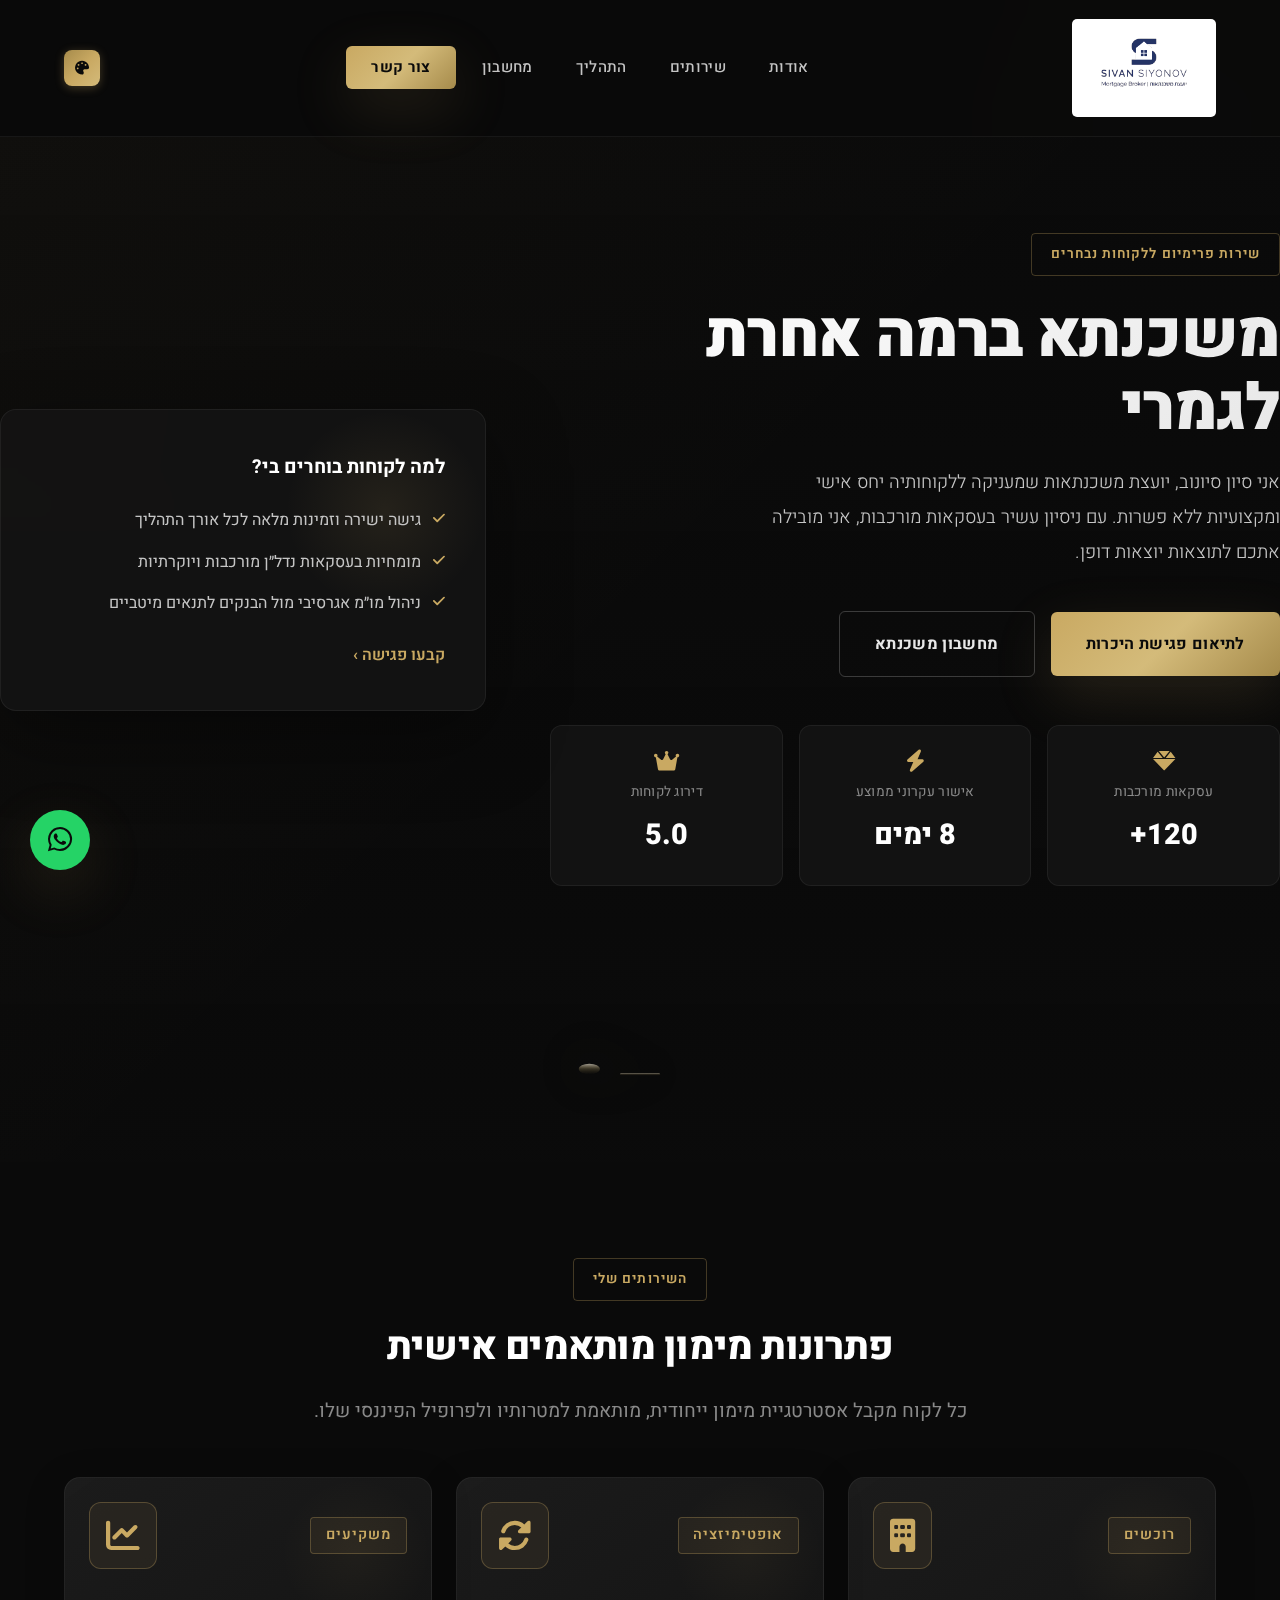
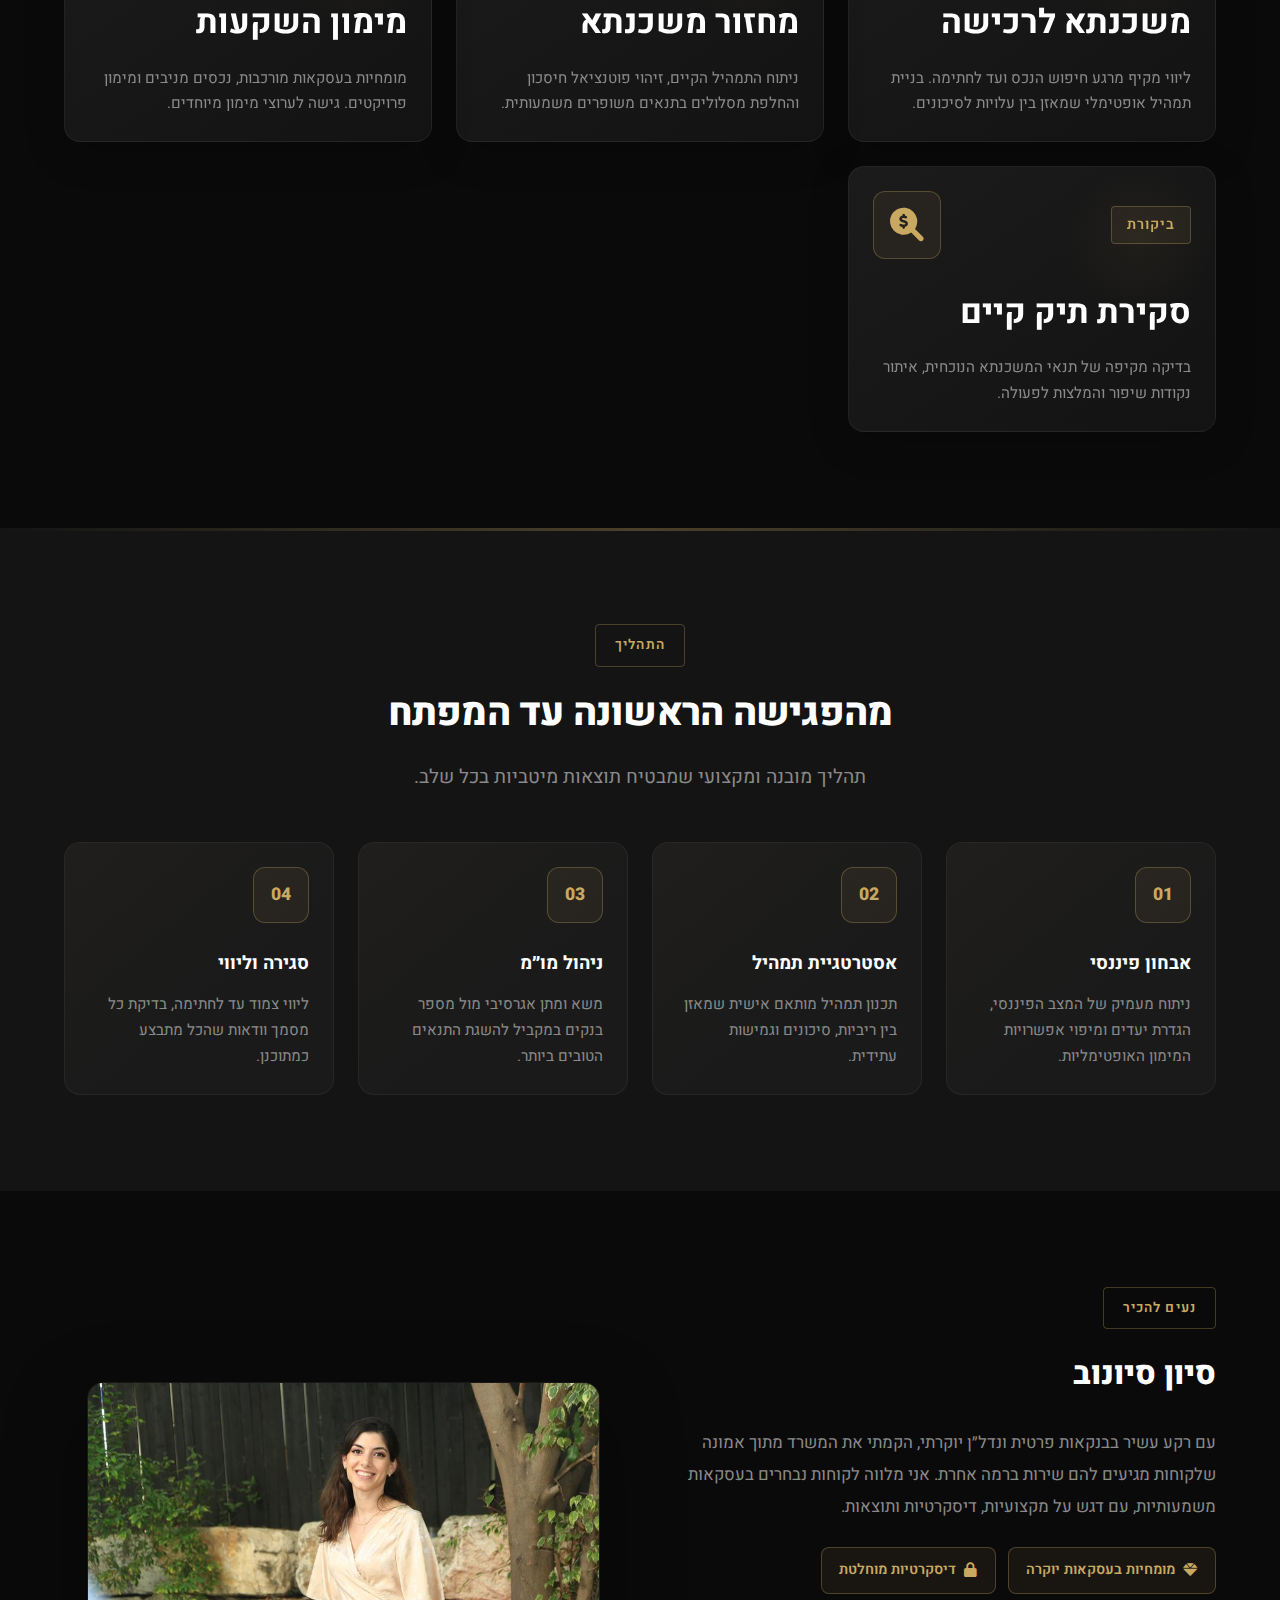
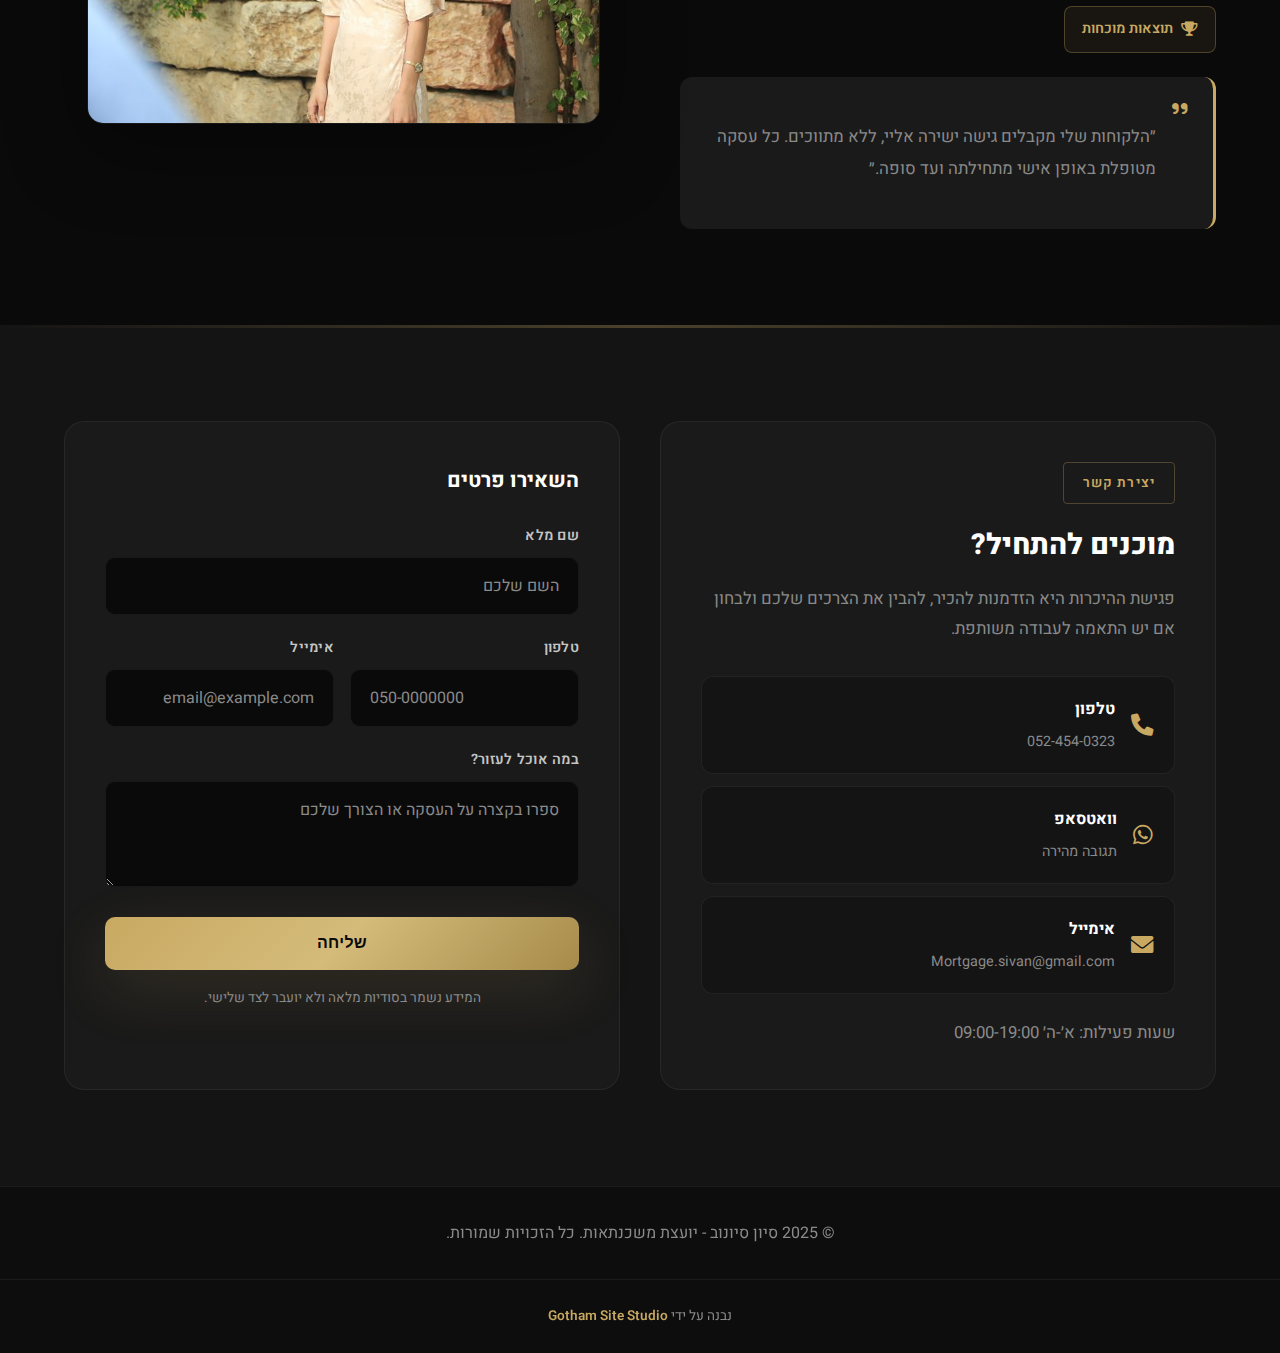
<file: index.html>
<!DOCTYPE html>
<html lang="he" dir="rtl">
  <head>
    <meta charset="UTF-8" />
    <meta name="viewport" content="width=device-width, initial-scale=1.0" />
    <meta
      name="description"
      content="סיון סיונוב – יועצת משכנתאות פרימיום. ליווי אקסקלוסיבי ללקוחות נבחרים, ניהול מו״מ מול הבנקים ותכנון תמהיל אופטימלי."
    />
    <title>סיון סיונוב | יועצת משכנתאות פרימיום</title>
    <link rel="stylesheet" href="style.css" />
    <link rel="preconnect" href="https://fonts.googleapis.com" />
    <link rel="preconnect" href="https://fonts.gstatic.com" crossorigin />
    <link rel="preconnect" href="https://cdnjs.cloudflare.com" crossorigin />
    <link
      href="https://fonts.googleapis.com/css2?family=Heebo:wght@300;400;700;900&display=swap"
      rel="stylesheet"
    />
    <link
      rel="stylesheet"
      href="https://cdnjs.cloudflare.com/ajax/libs/font-awesome/6.0.0/css/all.min.css"
    />
  </head>
  <body>
    <nav class="navbar">
      <div class="logo-container">
        <img
          src="images/logo.svg"
          alt="סיון סיונוב יועצת משכנתאות"
          class="nav-logo"
          width="112"
          height="56"
        />
      </div>
      <button class="nav-toggle" aria-label="פתיחת תפריט">
        <span></span>
        <span></span>
        <span></span>
      </button>
      <ul class="nav-links">
        <li><a href="#about">אודות</a></li>
        <li><a href="#services">שירותים</a></li>
        <li><a href="#process">התהליך</a></li>
        <li><a href="calculator.html">מחשבון</a></li>
        <li><a href="#contact" class="nav-btn">צור קשר</a></li>
      </ul>
      <!-- Theme Switcher in Navbar -->
      <div class="theme-switcher" id="themeSwitcher">
        <button class="theme-switcher-toggle" aria-label="החלפת ערכת נושא">
          <i class="fas fa-palette"></i>
        </button>
        <div class="theme-options">
          <button
            class="theme-btn active"
            data-theme="luxury-dark"
            data-tooltip="יוקרה כהה"
            aria-label="ערכת יוקרה כהה"
          ></button>
          <button
            class="theme-btn"
            data-theme="classic-elegance"
            data-tooltip="אלגנטיות קלאסית"
            aria-label="ערכת אלגנטיות קלאסית"
          ></button>
          <button
            class="theme-btn"
            data-theme="passion-energy"
            data-tooltip="תשוקה ואנרגיה"
            aria-label="ערכת תשוקה ואנרגיה"
          ></button>
          <button
            class="theme-btn"
            data-theme="success-growth"
            data-tooltip="הצלחה וצמיחה"
            aria-label="ערכת הצלחה וצמיחה"
          ></button>
          <button
            class="theme-btn"
            data-theme="ocean-calm"
            data-tooltip="שלוות האוקיינוס"
            aria-label="ערכת שלוות האוקיינוס"
          ></button>
        </div>
      </div>
    </nav>

    <main id="main-content">
      <header class="hero">
        <div class="hero-shell container">
          <div class="hero-content">
            <span class="eyebrow">שירות פרימיום ללקוחות נבחרים</span>
            <h1>משכנתא ברמה אחרת לגמרי</h1>
            <p class="subtitle">
              אני סיון סיונוב, יועצת משכנתאות שמעניקה ללקוחותיה יחס אישי
              ומקצועיות ללא פשרות. עם ניסיון עשיר בעסקאות מורכבות, אני מובילה
              אתכם לתוצאות יוצאות דופן.
            </p>
            <div class="hero-actions">
              <a href="#contact" class="cta-button">לתיאום פגישת היכרות</a>
              <a href="calculator.html" class="cta-button secondary"
                >מחשבון משכנתא</a
              >
            </div>
            <div class="hero-stats">
              <div class="stat-card">
                <i class="fas fa-gem"></i>
                <p class="stat-label">עסקאות מורכבות</p>
                <p class="stat-value">120+</p>
              </div>
              <div class="stat-card">
                <i class="fas fa-bolt"></i>
                <p class="stat-label">אישור עקרוני ממוצע</p>
                <p class="stat-value">8 ימים</p>
              </div>
              <div class="stat-card">
                <i class="fas fa-crown"></i>
                <p class="stat-label">דירוג לקוחות</p>
                <p class="stat-value">5.0</p>
              </div>
            </div>
          </div>
          <div class="hero-card">
            <div class="mini-card">
              <p class="mini-title">למה לקוחות בוחרים בי?</p>
              <ul class="hero-list">
                <li>
                  <i class="fas fa-check"></i> גישה ישירה וזמינות מלאה לכל אורך
                  התהליך
                </li>
                <li>
                  <i class="fas fa-check"></i> מומחיות בעסקאות נדל״ן מורכבות
                  ויוקרתיות
                </li>
                <li>
                  <i class="fas fa-check"></i> ניהול מו״מ אגרסיבי מול הבנקים
                  לתנאים מיטביים
                </li>
              </ul>
              <a href="#contact" class="inline-link">קבעו פגישה ›</a>
            </div>
          </div>
        </div>

        <!-- Hero Animation -->
        <div class="hero-animation">
          <svg
            class="hero-svg"
            viewBox="0 0 1200 120"
            preserveAspectRatio="none"
            xmlns="http://www.w3.org/2000/svg"
          >
            <!-- Gradient Definitions -->
            <defs>
              <linearGradient
                id="goldGradient"
                x1="0%"
                y1="0%"
                x2="100%"
                y2="0%"
              >
                <stop
                  offset="0%"
                  style="stop-color: #a68b4b; stop-opacity: 0"
                />
                <stop
                  offset="50%"
                  style="stop-color: #c9a962; stop-opacity: 1"
                />
                <stop
                  offset="100%"
                  style="stop-color: #a68b4b; stop-opacity: 0"
                />
              </linearGradient>
              <linearGradient
                id="goldGradient2"
                x1="0%"
                y1="0%"
                x2="100%"
                y2="0%"
              >
                <stop
                  offset="0%"
                  style="stop-color: #c9a962; stop-opacity: 0"
                />
                <stop
                  offset="30%"
                  style="stop-color: #d4bb7a; stop-opacity: 0.6"
                />
                <stop
                  offset="70%"
                  style="stop-color: #d4bb7a; stop-opacity: 0.6"
                />
                <stop
                  offset="100%"
                  style="stop-color: #c9a962; stop-opacity: 0"
                />
              </linearGradient>
              <filter id="glow">
                <feGaussianBlur stdDeviation="2" result="coloredBlur" />
                <feMerge>
                  <feMergeNode in="coloredBlur" />
                  <feMergeNode in="SourceGraphic" />
                </feMerge>
              </filter>
            </defs>

            <!-- Animated flowing lines -->
            <path
              class="flow-line line-1"
              d="M0,60 Q300,20 600,60 T1200,60"
              fill="none"
              stroke="url(#goldGradient)"
              stroke-width="1"
            />
            <path
              class="flow-line line-2"
              d="M0,70 Q300,30 600,70 T1200,70"
              fill="none"
              stroke="url(#goldGradient)"
              stroke-width="0.5"
            />
            <path
              class="flow-line line-3"
              d="M0,80 Q300,40 600,80 T1200,80"
              fill="none"
              stroke="url(#goldGradient2)"
              stroke-width="0.3"
            />
          </svg>

          <!-- Floating Key Animation -->
          <div class="key-container">
            <svg
              class="golden-key"
              viewBox="0 0 120 60"
              xmlns="http://www.w3.org/2000/svg"
            >
              <defs>
                <linearGradient
                  id="keyGold"
                  x1="0%"
                  y1="0%"
                  x2="100%"
                  y2="100%"
                >
                  <stop offset="0%" style="stop-color: #e8d5a3" />
                  <stop offset="30%" style="stop-color: #d4bb7a" />
                  <stop offset="50%" style="stop-color: #c9a962" />
                  <stop offset="70%" style="stop-color: #b8954d" />
                  <stop offset="100%" style="stop-color: #a68b4b" />
                </linearGradient>
                <linearGradient id="keyShine" x1="0%" y1="0%" x2="0%" y2="100%">
                  <stop
                    offset="0%"
                    style="stop-color: #fff8e7; stop-opacity: 0.9"
                  />
                  <stop
                    offset="50%"
                    style="stop-color: #d4bb7a; stop-opacity: 0.3"
                  />
                  <stop
                    offset="100%"
                    style="stop-color: #a68b4b; stop-opacity: 0"
                  />
                </linearGradient>
                <filter
                  id="keyGlow"
                  x="-50%"
                  y="-50%"
                  width="200%"
                  height="200%"
                >
                  <feGaussianBlur stdDeviation="2" result="blur1" />
                  <feGaussianBlur stdDeviation="4" result="blur2" />
                  <feMerge>
                    <feMergeNode in="blur2" />
                    <feMergeNode in="blur1" />
                    <feMergeNode in="SourceGraphic" />
                  </feMerge>
                </filter>
              </defs>

              <!-- Key base shape - all connected -->
              <g class="key-group" filter="url(#keyGlow)">
                <!-- Key head outer ring -->
                <circle
                  cx="22"
                  cy="30"
                  r="16"
                  fill="none"
                  stroke="url(#keyGold)"
                  stroke-width="5"
                  class="key-head"
                />
                <!-- Key head inner cutout -->
                <circle
                  cx="22"
                  cy="30"
                  r="7"
                  fill="none"
                  stroke="url(#keyGold)"
                  stroke-width="3"
                  class="key-inner"
                />
                <!-- Key shaft - connected to head -->
                <rect
                  x="36"
                  y="27"
                  width="68"
                  height="6"
                  rx="2"
                  fill="url(#keyGold)"
                  class="key-shaft-fill"
                />
                <!-- Key teeth - connected to shaft -->
                <path
                  d="M75,33 L75,45 L80,45 L80,33 M87,33 L87,42 L92,42 L92,33 M99,33 L99,48 L104,48 L104,33"
                  fill="url(#keyGold)"
                  class="key-teeth"
                />
              </g>

              <!-- Shine overlay -->
              <g class="key-shine-group">
                <ellipse
                  cx="22"
                  cy="24"
                  rx="8"
                  ry="4"
                  fill="url(#keyShine)"
                  class="key-shine"
                  opacity="0.7"
                />
                <rect
                  x="45"
                  y="27"
                  width="30"
                  height="2"
                  rx="1"
                  fill="url(#keyShine)"
                  class="shaft-shine"
                  opacity="0.5"
                />
              </g>
            </svg>
          </div>

          <!-- Floating particles -->
          <div class="particles">
            <span class="particle"></span>
            <span class="particle"></span>
            <span class="particle"></span>
            <span class="particle"></span>
            <span class="particle"></span>
            <span class="particle"></span>
            <span class="particle"></span>
            <span class="particle"></span>
          </div>

          <!-- House outline that draws itself -->
          <div class="house-container house-1">
            <svg
              class="house-outline"
              viewBox="0 0 140 110"
              xmlns="http://www.w3.org/2000/svg"
            >
              <defs>
                <linearGradient
                  id="houseGold"
                  x1="0%"
                  y1="0%"
                  x2="100%"
                  y2="100%"
                >
                  <stop
                    offset="0%"
                    style="stop-color: #e8d5a3; stop-opacity: 0.9"
                  />
                  <stop
                    offset="100%"
                    style="stop-color: #a68b4b; stop-opacity: 0.5"
                  />
                </linearGradient>
                <filter
                  id="houseGlow"
                  x="-30%"
                  y="-30%"
                  width="160%"
                  height="160%"
                >
                  <feGaussianBlur stdDeviation="1.5" result="blur" />
                  <feMerge>
                    <feMergeNode in="blur" />
                    <feMergeNode in="SourceGraphic" />
                  </feMerge>
                </filter>
              </defs>
              <!-- Modern Luxury Villa -->
              <g filter="url(#houseGlow)">
                <!-- Main structure -->
                <rect
                  class="house-path walls"
                  x="10"
                  y="40"
                  width="80"
                  height="55"
                  fill="none"
                  stroke="url(#houseGold)"
                  stroke-width="1.5"
                />
                <!-- Upper floor / penthouse -->
                <rect
                  class="house-path walls"
                  x="20"
                  y="20"
                  width="50"
                  height="20"
                  fill="none"
                  stroke="url(#houseGold)"
                  stroke-width="1.5"
                />
                <!-- Roof accent -->
                <line
                  class="house-path roof"
                  x1="15"
                  y1="40"
                  x2="95"
                  y2="40"
                  stroke="url(#houseGold)"
                  stroke-width="2"
                />
                <!-- Large panoramic windows -->
                <rect
                  class="house-path window"
                  x="18"
                  y="50"
                  width="25"
                  height="18"
                  fill="none"
                  stroke="url(#houseGold)"
                  stroke-width="1"
                  rx="1"
                />
                <rect
                  class="house-path window"
                  x="50"
                  y="50"
                  width="25"
                  height="18"
                  fill="none"
                  stroke="url(#houseGold)"
                  stroke-width="1"
                  rx="1"
                />
                <!-- Penthouse windows -->
                <rect
                  class="house-path window"
                  x="28"
                  y="25"
                  width="15"
                  height="10"
                  fill="none"
                  stroke="url(#houseGold)"
                  stroke-width="1"
                  rx="1"
                />
                <rect
                  class="house-path window"
                  x="48"
                  y="25"
                  width="15"
                  height="10"
                  fill="none"
                  stroke="url(#houseGold)"
                  stroke-width="1"
                  rx="1"
                />
                <!-- Grand entrance -->
                <rect
                  class="house-path door"
                  x="35"
                  y="75"
                  width="20"
                  height="20"
                  fill="none"
                  stroke="url(#houseGold)"
                  stroke-width="1.5"
                  rx="2"
                />
                <!-- Garage -->
                <rect
                  class="house-path door"
                  x="95"
                  y="55"
                  width="30"
                  height="40"
                  fill="none"
                  stroke="url(#houseGold)"
                  stroke-width="1"
                />
                <line
                  class="house-path"
                  x1="95"
                  y1="65"
                  x2="125"
                  y2="65"
                  stroke="url(#houseGold)"
                  stroke-width="0.5"
                />
                <line
                  class="house-path"
                  x1="95"
                  y1="75"
                  x2="125"
                  y2="75"
                  stroke="url(#houseGold)"
                  stroke-width="0.5"
                />
                <line
                  class="house-path"
                  x1="95"
                  y1="85"
                  x2="125"
                  y2="85"
                  stroke="url(#houseGold)"
                  stroke-width="0.5"
                />
              </g>
            </svg>
          </div>

          <!-- Second House - Left Side -->
          <div class="house-container house-2">
            <svg
              class="house-outline"
              viewBox="0 0 120 100"
              xmlns="http://www.w3.org/2000/svg"
            >
              <!-- Classic Mansion with Columns -->
              <g filter="url(#houseGlow)">
                <!-- Main roof - triangular pediment -->
                <path
                  class="house-path roof"
                  d="M60,5 L10,35 L110,35 Z"
                  fill="none"
                  stroke="url(#houseGold)"
                  stroke-width="1.5"
                  stroke-linejoin="round"
                />
                <!-- Roof detail -->
                <path
                  class="house-path roof"
                  d="M60,12 L30,30 L90,30 Z"
                  fill="none"
                  stroke="url(#houseGold)"
                  stroke-width="0.8"
                />
                <!-- Main walls -->
                <rect
                  class="house-path walls"
                  x="15"
                  y="35"
                  width="90"
                  height="55"
                  fill="none"
                  stroke="url(#houseGold)"
                  stroke-width="1.5"
                />
                <!-- Columns -->
                <line
                  class="house-path walls"
                  x1="30"
                  y1="35"
                  x2="30"
                  y2="90"
                  stroke="url(#houseGold)"
                  stroke-width="2"
                />
                <line
                  class="house-path walls"
                  x1="50"
                  y1="35"
                  x2="50"
                  y2="90"
                  stroke="url(#houseGold)"
                  stroke-width="2"
                />
                <line
                  class="house-path walls"
                  x1="70"
                  y1="35"
                  x2="70"
                  y2="90"
                  stroke="url(#houseGold)"
                  stroke-width="2"
                />
                <line
                  class="house-path walls"
                  x1="90"
                  y1="35"
                  x2="90"
                  y2="90"
                  stroke="url(#houseGold)"
                  stroke-width="2"
                />
                <!-- Column bases -->
                <rect
                  class="house-path"
                  x="27"
                  y="85"
                  width="6"
                  height="5"
                  fill="none"
                  stroke="url(#houseGold)"
                  stroke-width="0.8"
                />
                <rect
                  class="house-path"
                  x="47"
                  y="85"
                  width="6"
                  height="5"
                  fill="none"
                  stroke="url(#houseGold)"
                  stroke-width="0.8"
                />
                <rect
                  class="house-path"
                  x="67"
                  y="85"
                  width="6"
                  height="5"
                  fill="none"
                  stroke="url(#houseGold)"
                  stroke-width="0.8"
                />
                <rect
                  class="house-path"
                  x="87"
                  y="85"
                  width="6"
                  height="5"
                  fill="none"
                  stroke="url(#houseGold)"
                  stroke-width="0.8"
                />
                <!-- Grand double doors -->
                <rect
                  class="house-path door"
                  x="52"
                  y="60"
                  width="16"
                  height="30"
                  fill="none"
                  stroke="url(#houseGold)"
                  stroke-width="1.2"
                  rx="8"
                />
                <line
                  class="house-path door"
                  x1="60"
                  y1="60"
                  x2="60"
                  y2="90"
                  stroke="url(#houseGold)"
                  stroke-width="0.8"
                />
                <!-- Arched windows -->
                <path
                  class="house-path window"
                  d="M25,45 L25,58 Q25,62 29,62 L35,62 Q39,62 39,58 L39,45 Q32,40 25,45"
                  fill="none"
                  stroke="url(#houseGold)"
                  stroke-width="1"
                />
                <path
                  class="house-path window"
                  d="M81,45 L81,58 Q81,62 85,62 L91,62 Q95,62 95,58 L95,45 Q88,40 81,45"
                  fill="none"
                  stroke="url(#houseGold)"
                  stroke-width="1"
                />
              </g>
            </svg>
          </div>

          <!-- Third House - Far Right -->
          <div class="house-container house-3">
            <svg
              class="house-outline"
              viewBox="0 0 100 90"
              xmlns="http://www.w3.org/2000/svg"
            >
              <!-- Contemporary Penthouse Tower -->
              <g filter="url(#houseGlow)">
                <!-- Tower structure -->
                <rect
                  class="house-path walls"
                  x="20"
                  y="15"
                  width="60"
                  height="70"
                  fill="none"
                  stroke="url(#houseGold)"
                  stroke-width="1.5"
                />
                <!-- Roof terrace railing -->
                <line
                  class="house-path roof"
                  x1="15"
                  y1="15"
                  x2="85"
                  y2="15"
                  stroke="url(#houseGold)"
                  stroke-width="2"
                />
                <line
                  class="house-path"
                  x1="20"
                  y1="10"
                  x2="20"
                  y2="15"
                  stroke="url(#houseGold)"
                  stroke-width="1"
                />
                <line
                  class="house-path"
                  x1="50"
                  y1="10"
                  x2="50"
                  y2="15"
                  stroke="url(#houseGold)"
                  stroke-width="1"
                />
                <line
                  class="house-path"
                  x1="80"
                  y1="10"
                  x2="80"
                  y2="15"
                  stroke="url(#houseGold)"
                  stroke-width="1"
                />
                <line
                  class="house-path"
                  x1="15"
                  y1="10"
                  x2="85"
                  y2="10"
                  stroke="url(#houseGold)"
                  stroke-width="0.8"
                />
                <!-- Floor dividers -->
                <line
                  class="house-path walls"
                  x1="20"
                  y1="35"
                  x2="80"
                  y2="35"
                  stroke="url(#houseGold)"
                  stroke-width="0.8"
                />
                <line
                  class="house-path walls"
                  x1="20"
                  y1="55"
                  x2="80"
                  y2="55"
                  stroke="url(#houseGold)"
                  stroke-width="0.8"
                />
                <!-- Full-height windows -->
                <rect
                  class="house-path window"
                  x="25"
                  y="20"
                  width="20"
                  height="12"
                  fill="none"
                  stroke="url(#houseGold)"
                  stroke-width="1"
                />
                <rect
                  class="house-path window"
                  x="55"
                  y="20"
                  width="20"
                  height="12"
                  fill="none"
                  stroke="url(#houseGold)"
                  stroke-width="1"
                />
                <rect
                  class="house-path window"
                  x="25"
                  y="40"
                  width="20"
                  height="12"
                  fill="none"
                  stroke="url(#houseGold)"
                  stroke-width="1"
                />
                <rect
                  class="house-path window"
                  x="55"
                  y="40"
                  width="20"
                  height="12"
                  fill="none"
                  stroke="url(#houseGold)"
                  stroke-width="1"
                />
                <rect
                  class="house-path window"
                  x="25"
                  y="60"
                  width="20"
                  height="12"
                  fill="none"
                  stroke="url(#houseGold)"
                  stroke-width="1"
                />
                <rect
                  class="house-path window"
                  x="55"
                  y="60"
                  width="20"
                  height="12"
                  fill="none"
                  stroke="url(#houseGold)"
                  stroke-width="1"
                />
                <!-- Entrance -->
                <rect
                  class="house-path door"
                  x="40"
                  y="75"
                  width="20"
                  height="10"
                  fill="none"
                  stroke="url(#houseGold)"
                  stroke-width="1.2"
                />
                <!-- Balcony accent -->
                <line
                  class="house-path"
                  x1="25"
                  y1="52"
                  x2="45"
                  y2="52"
                  stroke="url(#houseGold)"
                  stroke-width="1.5"
                />
              </g>
            </svg>
          </div>

          <!-- Fourth Building - Luxury Apartment Complex -->
          <div class="house-container house-4">
            <svg
              class="house-outline"
              viewBox="0 0 100 90"
              xmlns="http://www.w3.org/2000/svg"
            >
              <g filter="url(#houseGlow)">
                <!-- Main tower -->
                <rect
                  class="house-path walls"
                  x="15"
                  y="10"
                  width="70"
                  height="75"
                  fill="none"
                  stroke="url(#houseGold)"
                  stroke-width="1.5"
                />
                <!-- Stepped top -->
                <rect
                  class="house-path roof"
                  x="25"
                  y="5"
                  width="50"
                  height="8"
                  fill="none"
                  stroke="url(#houseGold)"
                  stroke-width="1.2"
                />
                <rect
                  class="house-path roof"
                  x="35"
                  y="0"
                  width="30"
                  height="8"
                  fill="none"
                  stroke="url(#houseGold)"
                  stroke-width="1"
                />
                <!-- Window grid - row 1 -->
                <rect
                  class="house-path window"
                  x="20"
                  y="15"
                  width="12"
                  height="10"
                  fill="none"
                  stroke="url(#houseGold)"
                  stroke-width="0.8"
                />
                <rect
                  class="house-path window"
                  x="38"
                  y="15"
                  width="12"
                  height="10"
                  fill="none"
                  stroke="url(#houseGold)"
                  stroke-width="0.8"
                />
                <rect
                  class="house-path window"
                  x="56"
                  y="15"
                  width="12"
                  height="10"
                  fill="none"
                  stroke="url(#houseGold)"
                  stroke-width="0.8"
                />
                <rect
                  class="house-path window"
                  x="74"
                  y="15"
                  width="8"
                  height="10"
                  fill="none"
                  stroke="url(#houseGold)"
                  stroke-width="0.8"
                />
                <!-- Window grid - row 2 -->
                <rect
                  class="house-path window"
                  x="20"
                  y="30"
                  width="12"
                  height="10"
                  fill="none"
                  stroke="url(#houseGold)"
                  stroke-width="0.8"
                />
                <rect
                  class="house-path window"
                  x="38"
                  y="30"
                  width="12"
                  height="10"
                  fill="none"
                  stroke="url(#houseGold)"
                  stroke-width="0.8"
                />
                <rect
                  class="house-path window"
                  x="56"
                  y="30"
                  width="12"
                  height="10"
                  fill="none"
                  stroke="url(#houseGold)"
                  stroke-width="0.8"
                />
                <rect
                  class="house-path window"
                  x="74"
                  y="30"
                  width="8"
                  height="10"
                  fill="none"
                  stroke="url(#houseGold)"
                  stroke-width="0.8"
                />
                <!-- Window grid - row 3 -->
                <rect
                  class="house-path window"
                  x="20"
                  y="45"
                  width="12"
                  height="10"
                  fill="none"
                  stroke="url(#houseGold)"
                  stroke-width="0.8"
                />
                <rect
                  class="house-path window"
                  x="38"
                  y="45"
                  width="12"
                  height="10"
                  fill="none"
                  stroke="url(#houseGold)"
                  stroke-width="0.8"
                />
                <rect
                  class="house-path window"
                  x="56"
                  y="45"
                  width="12"
                  height="10"
                  fill="none"
                  stroke="url(#houseGold)"
                  stroke-width="0.8"
                />
                <rect
                  class="house-path window"
                  x="74"
                  y="45"
                  width="8"
                  height="10"
                  fill="none"
                  stroke="url(#houseGold)"
                  stroke-width="0.8"
                />
                <!-- Window grid - row 4 -->
                <rect
                  class="house-path window"
                  x="20"
                  y="60"
                  width="12"
                  height="10"
                  fill="none"
                  stroke="url(#houseGold)"
                  stroke-width="0.8"
                />
                <rect
                  class="house-path window"
                  x="56"
                  y="60"
                  width="12"
                  height="10"
                  fill="none"
                  stroke="url(#houseGold)"
                  stroke-width="0.8"
                />
                <rect
                  class="house-path window"
                  x="74"
                  y="60"
                  width="8"
                  height="10"
                  fill="none"
                  stroke="url(#houseGold)"
                  stroke-width="0.8"
                />
                <!-- Lobby entrance -->
                <rect
                  class="house-path door"
                  x="35"
                  y="60"
                  width="18"
                  height="25"
                  fill="none"
                  stroke="url(#houseGold)"
                  stroke-width="1.2"
                  rx="3"
                />
                <line
                  class="house-path door"
                  x1="44"
                  y1="60"
                  x2="44"
                  y2="85"
                  stroke="url(#houseGold)"
                  stroke-width="0.6"
                />
              </g>
            </svg>
          </div>

          <!-- Fifth Building - Modern Townhouse -->
          <div class="house-container house-5">
            <svg
              class="house-outline"
              viewBox="0 0 100 90"
              xmlns="http://www.w3.org/2000/svg"
            >
              <g filter="url(#houseGlow)">
                <!-- Asymmetric roof -->
                <path
                  class="house-path roof"
                  d="M10,35 L50,8 L90,35"
                  fill="none"
                  stroke="url(#houseGold)"
                  stroke-width="1.5"
                  stroke-linejoin="round"
                />
                <!-- Chimney -->
                <rect
                  class="house-path roof"
                  x="70"
                  y="12"
                  width="8"
                  height="18"
                  fill="none"
                  stroke="url(#houseGold)"
                  stroke-width="1"
                />
                <!-- Main structure -->
                <rect
                  class="house-path walls"
                  x="15"
                  y="35"
                  width="70"
                  height="50"
                  fill="none"
                  stroke="url(#houseGold)"
                  stroke-width="1.5"
                />
                <!-- Garage section -->
                <rect
                  class="house-path walls"
                  x="55"
                  y="55"
                  width="28"
                  height="30"
                  fill="none"
                  stroke="url(#houseGold)"
                  stroke-width="1"
                />
                <!-- Garage door -->
                <rect
                  class="house-path door"
                  x="58"
                  y="60"
                  width="22"
                  height="25"
                  fill="none"
                  stroke="url(#houseGold)"
                  stroke-width="1"
                  rx="2"
                />
                <line
                  class="house-path door"
                  x1="58"
                  y1="72"
                  x2="80"
                  y2="72"
                  stroke="url(#houseGold)"
                  stroke-width="0.5"
                />
                <!-- Large window -->
                <rect
                  class="house-path window"
                  x="22"
                  y="42"
                  width="25"
                  height="18"
                  fill="none"
                  stroke="url(#houseGold)"
                  stroke-width="1"
                />
                <line
                  class="house-path window"
                  x1="34.5"
                  y1="42"
                  x2="34.5"
                  y2="60"
                  stroke="url(#houseGold)"
                  stroke-width="0.6"
                />
                <line
                  class="house-path window"
                  x1="22"
                  y1="51"
                  x2="47"
                  y2="51"
                  stroke="url(#houseGold)"
                  stroke-width="0.6"
                />
                <!-- Entry door -->
                <rect
                  class="house-path door"
                  x="25"
                  y="65"
                  width="12"
                  height="20"
                  fill="none"
                  stroke="url(#houseGold)"
                  stroke-width="1.2"
                  rx="1"
                />
                <!-- Side window -->
                <rect
                  class="house-path window"
                  x="42"
                  y="68"
                  width="8"
                  height="10"
                  fill="none"
                  stroke="url(#houseGold)"
                  stroke-width="0.8"
                />
              </g>
            </svg>
          </div>

          <!-- Sixth Building - Art Deco Tower -->
          <div class="house-container house-6">
            <svg
              class="house-outline"
              viewBox="0 0 100 90"
              xmlns="http://www.w3.org/2000/svg"
            >
              <g filter="url(#houseGlow)">
                <!-- Spire top -->
                <path
                  class="house-path roof"
                  d="M50,0 L45,12 L55,12 Z"
                  fill="none"
                  stroke="url(#houseGold)"
                  stroke-width="1"
                />
                <!-- Decorative crown -->
                <path
                  class="house-path roof"
                  d="M35,12 L35,20 L65,20 L65,12"
                  fill="none"
                  stroke="url(#houseGold)"
                  stroke-width="1.2"
                />
                <line
                  class="house-path roof"
                  x1="40"
                  y1="12"
                  x2="40"
                  y2="20"
                  stroke="url(#houseGold)"
                  stroke-width="0.6"
                />
                <line
                  class="house-path roof"
                  x1="50"
                  y1="12"
                  x2="50"
                  y2="20"
                  stroke="url(#houseGold)"
                  stroke-width="0.6"
                />
                <line
                  class="house-path roof"
                  x1="60"
                  y1="12"
                  x2="60"
                  y2="20"
                  stroke="url(#houseGold)"
                  stroke-width="0.6"
                />
                <!-- Main tower -->
                <rect
                  class="house-path walls"
                  x="30"
                  y="20"
                  width="40"
                  height="65"
                  fill="none"
                  stroke="url(#houseGold)"
                  stroke-width="1.5"
                />
                <!-- Art deco corners -->
                <path
                  class="house-path walls"
                  d="M25,25 L30,20 L30,30"
                  fill="none"
                  stroke="url(#houseGold)"
                  stroke-width="1"
                />
                <path
                  class="house-path walls"
                  d="M75,25 L70,20 L70,30"
                  fill="none"
                  stroke="url(#houseGold)"
                  stroke-width="1"
                />
                <!-- Decorative bands -->
                <line
                  class="house-path walls"
                  x1="30"
                  y1="35"
                  x2="70"
                  y2="35"
                  stroke="url(#houseGold)"
                  stroke-width="0.8"
                />
                <line
                  class="house-path walls"
                  x1="30"
                  y1="55"
                  x2="70"
                  y2="55"
                  stroke="url(#houseGold)"
                  stroke-width="0.8"
                />
                <!-- Windows - zigzag style -->
                <path
                  class="house-path window"
                  d="M38,25 L38,32 L45,32 L45,25"
                  fill="none"
                  stroke="url(#houseGold)"
                  stroke-width="0.8"
                />
                <path
                  class="house-path window"
                  d="M55,25 L55,32 L62,32 L62,25"
                  fill="none"
                  stroke="url(#houseGold)"
                  stroke-width="0.8"
                />
                <path
                  class="house-path window"
                  d="M38,40 L38,50 L45,50 L45,40"
                  fill="none"
                  stroke="url(#houseGold)"
                  stroke-width="0.8"
                />
                <path
                  class="house-path window"
                  d="M55,40 L55,50 L62,50 L62,40"
                  fill="none"
                  stroke="url(#houseGold)"
                  stroke-width="0.8"
                />
                <path
                  class="house-path window"
                  d="M38,60 L38,70 L45,70 L45,60"
                  fill="none"
                  stroke="url(#houseGold)"
                  stroke-width="0.8"
                />
                <path
                  class="house-path window"
                  d="M55,60 L55,70 L62,70 L62,60"
                  fill="none"
                  stroke="url(#houseGold)"
                  stroke-width="0.8"
                />
                <!-- Grand entrance -->
                <rect
                  class="house-path door"
                  x="42"
                  y="75"
                  width="16"
                  height="10"
                  fill="none"
                  stroke="url(#houseGold)"
                  stroke-width="1.2"
                  rx="8"
                />
              </g>
            </svg>
          </div>
        </div>
      </header>

      <section id="services" class="section">
        <div class="section-heading container">
          <span class="eyebrow">השירותים שלי</span>
          <h2 class="section-title">פתרונות מימון מותאמים אישית</h2>
          <p class="section-lead">
            כל לקוח מקבל אסטרטגיית מימון ייחודית, מותאמת למטרותיו ולפרופיל
            הפיננסי שלו.
          </p>
        </div>
        <div class="cards-grid container">
          <div class="card">
            <div class="card-top">
              <span class="tag">רוכשים</span>
              <i class="fas fa-building card-icon"></i>
            </div>
            <h3>משכנתא לרכישה</h3>
            <p>
              ליווי מקיף מרגע חיפוש הנכס ועד לחתימה. בניית תמהיל אופטימלי שמאזן
              בין עלויות לסיכונים.
            </p>
          </div>
          <div class="card">
            <div class="card-top">
              <span class="tag">אופטימיזציה</span>
              <i class="fas fa-sync-alt card-icon"></i>
            </div>
            <h3>מחזור משכנתא</h3>
            <p>
              ניתוח התמהיל הקיים, זיהוי פוטנציאל חיסכון והחלפת מסלולים בתנאים
              משופרים משמעותית.
            </p>
          </div>
          <div class="card">
            <div class="card-top">
              <span class="tag">משקיעים</span>
              <i class="fas fa-chart-line card-icon"></i>
            </div>
            <h3>מימון השקעות</h3>
            <p>
              מומחיות בעסקאות מורכבות, נכסים מניבים ומימון פרויקטים. גישה לערוצי
              מימון מיוחדים.
            </p>
          </div>
          <div class="card">
            <div class="card-top">
              <span class="tag">ביקורת</span>
              <i class="fas fa-search-dollar card-icon"></i>
            </div>
            <h3>סקירת תיק קיים</h3>
            <p>
              בדיקה מקיפה של תנאי המשכנתא הנוכחית, איתור נקודות שיפור והמלצות
              לפעולה.
            </p>
          </div>
        </div>
      </section>

      <section id="process" class="section process-section">
        <div class="section-heading container">
          <span class="eyebrow">התהליך</span>
          <h2 class="section-title">מהפגישה הראשונה עד המפתח</h2>
          <p class="section-lead">
            תהליך מובנה ומקצועי שמבטיח תוצאות מיטביות בכל שלב.
          </p>
        </div>
        <div class="process-grid container">
          <div class="process-card">
            <div class="step-number">01</div>
            <h3>אבחון פיננסי</h3>
            <p>
              ניתוח מעמיק של המצב הפיננסי, הגדרת יעדים ומיפוי אפשרויות המימון
              האופטימליות.
            </p>
          </div>
          <div class="process-card">
            <div class="step-number">02</div>
            <h3>אסטרטגיית תמהיל</h3>
            <p>
              תכנון תמהיל מותאם אישית שמאזן בין ריביות, סיכונים וגמישות עתידית.
            </p>
          </div>
          <div class="process-card">
            <div class="step-number">03</div>
            <h3>ניהול מו״מ</h3>
            <p>
              משא ומתן אגרסיבי מול מספר בנקים במקביל להשגת התנאים הטובים ביותר.
            </p>
          </div>
          <div class="process-card">
            <div class="step-number">04</div>
            <h3>סגירה וליווי</h3>
            <p>
              ליווי צמוד עד לחתימה, בדיקת כל מסמך וודאות שהכל מתבצע כמתוכנן.
            </p>
          </div>
        </div>
      </section>

      <section id="about" class="section about-section">
        <div class="about-container container">
          <div class="about-text">
            <span class="eyebrow">נעים להכיר</span>
            <h2>סיון סיונוב</h2>
            <p>
              עם רקע עשיר בבנקאות פרטית ונדל״ן יוקרתי, הקמתי את המשרד מתוך אמונה
              שלקוחות מגיעים להם שירות ברמה אחרת. אני מלווה לקוחות נבחרים
              בעסקאות משמעותיות, עם דגש על מקצועיות, דיסקרטיות ותוצאות.
            </p>
            <div class="about-highlights">
              <span class="highlight-chip"
                ><i class="fas fa-gem"></i> מומחיות בעסקאות יוקרה</span
              >
              <span class="highlight-chip"
                ><i class="fas fa-lock"></i> דיסקרטיות מוחלטת</span
              >
              <span class="highlight-chip"
                ><i class="fas fa-trophy"></i> תוצאות מוכחות</span
              >
            </div>
            <div class="about-note">
              <i class="fas fa-quote-right"></i>
              <p>
                ״הלקוחות שלי מקבלים גישה ישירה אליי, ללא מתווכים. כל עסקה מטופלת
                באופן אישי מתחילתה ועד סופה.״
              </p>
            </div>
          </div>
          <div class="about-image">
            <img
              src="images/sivan-profile-768.jpg"
              srcset="
                images/sivan-profile-512.jpg   512w,
                images/sivan-profile-768.jpg   768w,
                images/sivan-profile-1024.jpg 1024w,
                images/sivan-profile-1536.jpg 1536w,
                images/sivan-profile.jpg      3840w
              "
              sizes="(max-width: 600px) 90vw, (max-width: 1024px) 45vw, 513px"
              width="513"
              height="342"
              alt="סיון סיונוב"
              onerror="this.src='https://via.placeholder.com/500'"
            />
          </div>
        </div>
      </section>

      <section id="contact" class="section contact-section">
        <div class="contact-grid container">
          <div class="contact-panel">
            <span class="eyebrow">יצירת קשר</span>
            <h2>מוכנים להתחיל?</h2>
            <p>
              פגישת ההיכרות היא הזדמנות להכיר, להבין את הצרכים שלכם ולבחון אם יש
              התאמה לעבודה משותפת.
            </p>
            <div class="contact-chips">
              <a class="contact-chip" href="tel:+972524540323">
                <i class="fas fa-phone"></i>
                <div>
                  <strong>טלפון</strong>
                  <span>052-454-0323</span>
                </div>
              </a>
              <a
                class="contact-chip"
                href="https://wa.me/972524540323"
                target="_blank"
                rel="noopener noreferrer"
              >
                <i class="fab fa-whatsapp"></i>
                <div>
                  <strong>וואטסאפ</strong>
                  <span>תגובה מהירה</span>
                </div>
              </a>
              <a class="contact-chip" href="mailto:Mortgage.sivan@gmail.com">
                <i class="fas fa-envelope"></i>
                <div>
                  <strong>אימייל</strong>
                  <span>Mortgage.sivan@gmail.com</span>
                </div>
              </a>
            </div>
            <p class="contact-note">שעות פעילות: א׳-ה׳ 09:00-19:00</p>
          </div>

          <div class="contact-form-box">
            <h3>השאירו פרטים</h3>
            <form name="mortgage-leads" method="POST" data-netlify="true">
              <div class="form-group">
                <label for="name">שם מלא</label>
                <input
                  id="name"
                  type="text"
                  name="name"
                  placeholder="השם שלכם"
                  required
                />
              </div>
              <div class="form-group split">
                <div>
                  <label for="phone">טלפון</label>
                  <input
                    id="phone"
                    type="tel"
                    name="phone"
                    placeholder="050-0000000"
                    required
                    autocomplete="tel"
                  />
                </div>
                <div>
                  <label for="email">אימייל</label>
                  <input
                    id="email"
                    type="email"
                    name="email"
                    placeholder="email@example.com"
                  />
                </div>
              </div>
              <div class="form-group">
                <label for="message">במה אוכל לעזור?</label>
                <textarea
                  id="message"
                  name="message"
                  rows="3"
                  placeholder="ספרו בקצרה על העסקה או הצורך שלכם"
                ></textarea>
              </div>
              <button type="submit" class="submit-btn">שליחה</button>
            </form>
            <p class="form-disclaimer">
              המידע נשמר בסודיות מלאה ולא יועבר לצד שלישי.
            </p>
          </div>
        </div>
      </section>
    </main>

    <footer>
      <p>© 2025 סיון סיונוב - יועצת משכנתאות. כל הזכויות שמורות.</p>
    </footer>

    <a
      href="https://wa.me/972524540323"
      class="whatsapp-float"
      target="_blank"
      rel="noopener noreferrer"
      aria-label="פתיחת וואטסאפ"
    >
      <i class="fab fa-whatsapp"></i>
    </a>

    <!-- Scroll Progress Indicator -->
    <div class="scroll-progress" id="scrollProgress"></div>

    <!-- Back to Top Button -->
    <button class="back-to-top" id="backToTop" aria-label="חזרה למעלה">
      <svg class="progress-ring" viewBox="0 0 50 50">
        <circle cx="25" cy="25" r="22"></circle>
      </svg>
      <i class="fas fa-chevron-up"></i>
    </button>

    <footer class="site-footer">
      <p>
        נבנה על ידי
        <a
          href="https://gothamsitestudio.com/"
          target="_blank"
          rel="noopener noreferrer"
          >Gotham Site Studio</a
        >
      </p>
    </footer>

    <script src="./script.js"></script>
  </body>
</html>
</file>
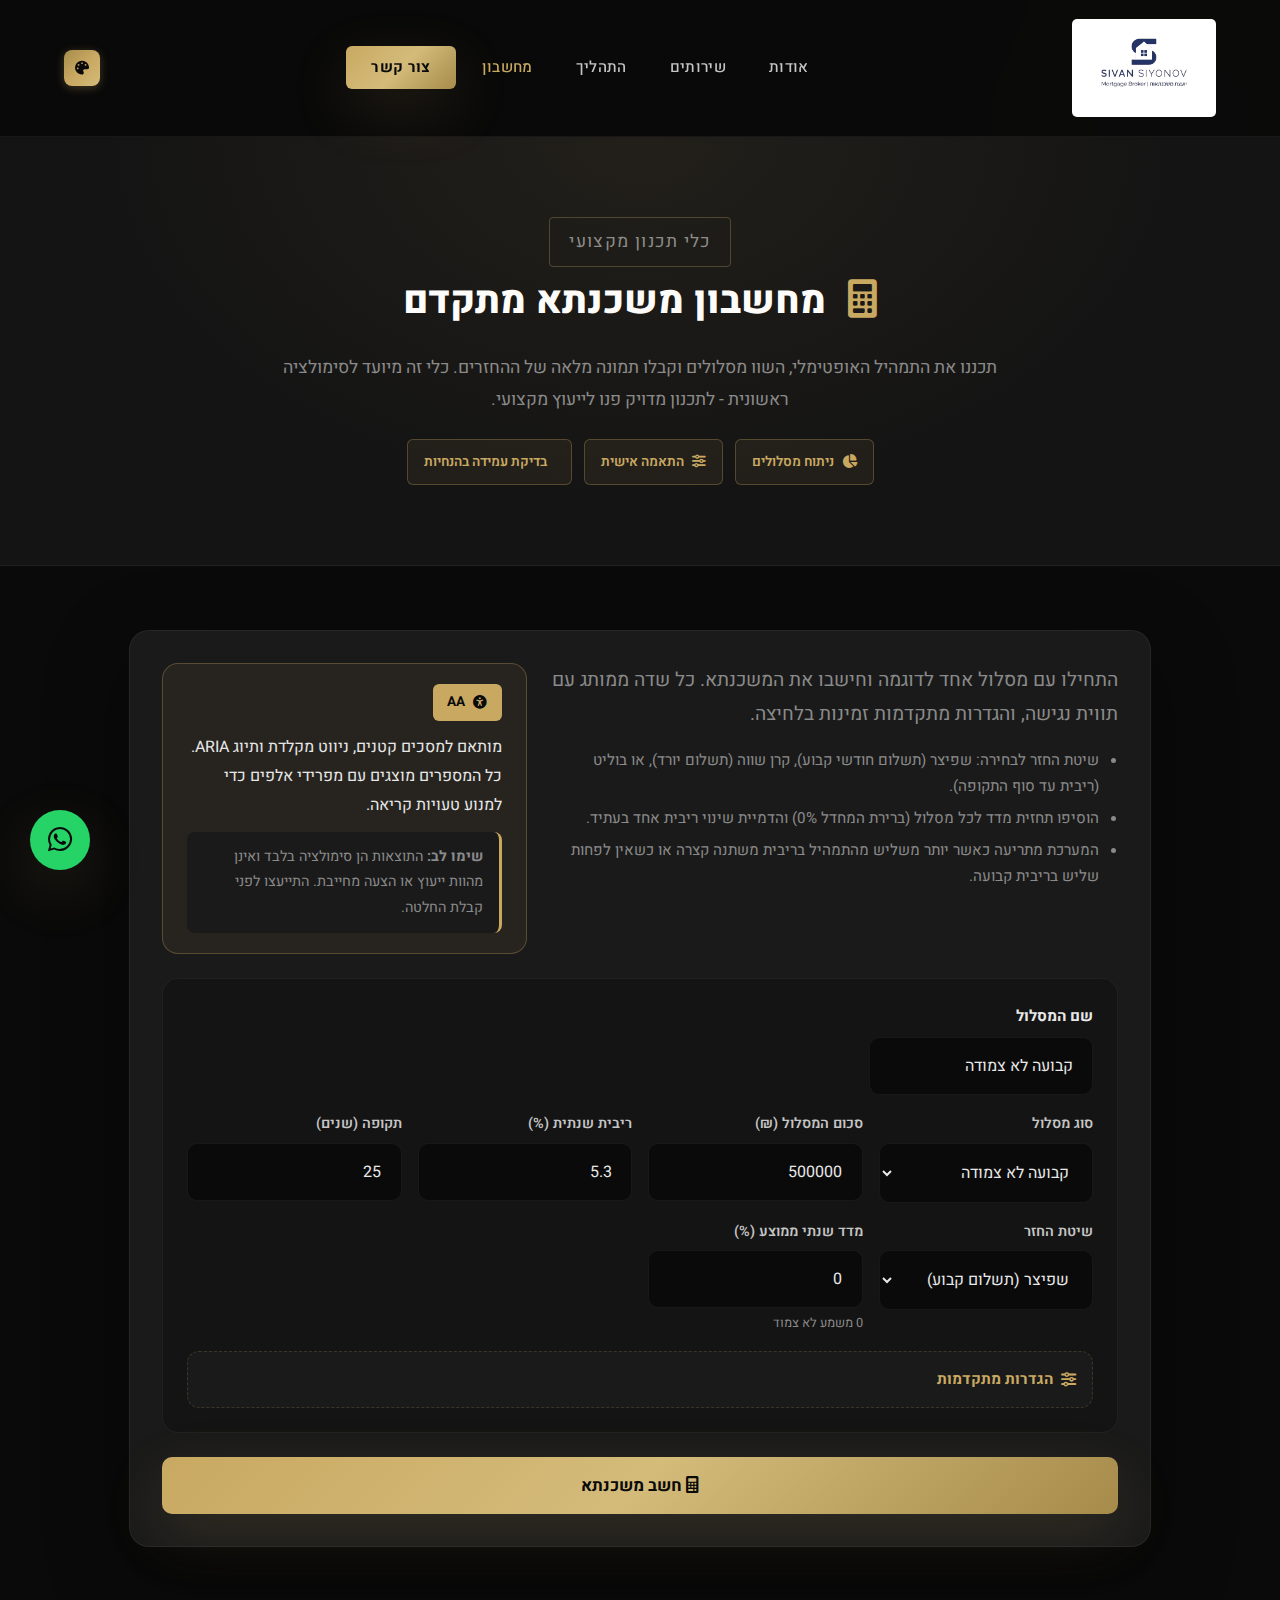
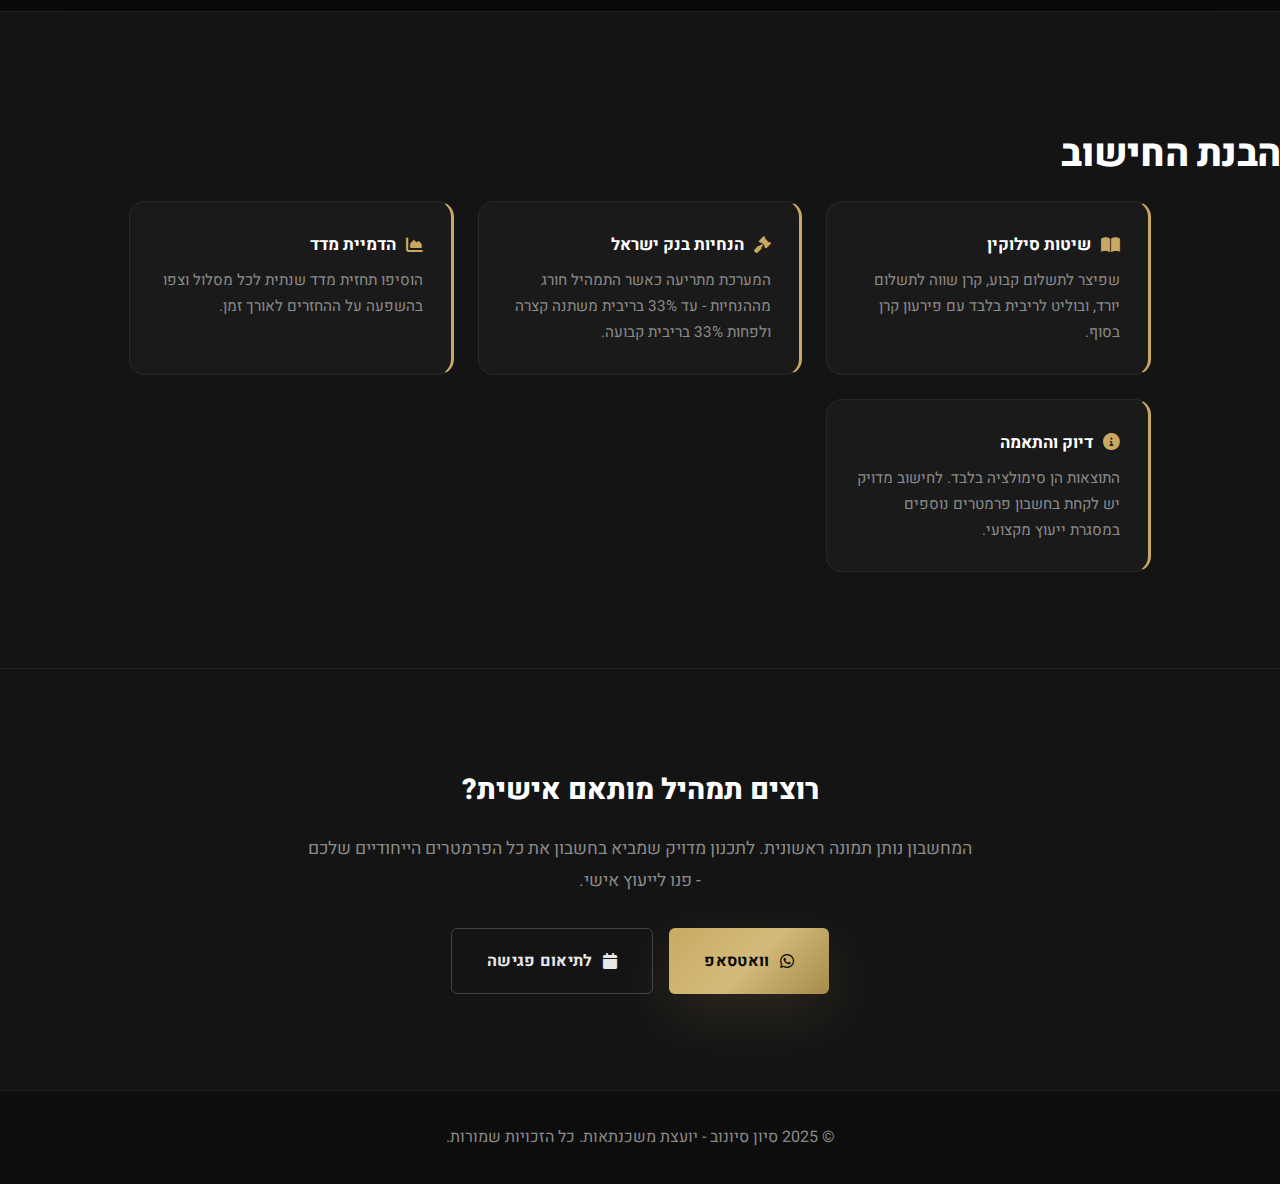
<file: calculator.html>
<!DOCTYPE html>
<html lang="he" dir="rtl">
  <head>
    <meta charset="UTF-8" />
    <meta name="viewport" content="width=device-width, initial-scale=1.0" />
    <meta
      name="description"
      content="מחשבון משכנתא מתקדם - חישוב מדויק של תמהילים, השוואת מסלולים ותכנון פיננסי מקצועי. סיון סיונוב - יועצת משכנתאות פרימיום."
    />
    <title>מחשבון משכנתא מתקדם | סיון סיונוב - יועצת משכנתאות פרימיום</title>
    <link rel="stylesheet" href="style.css" />
    <link rel="preconnect" href="https://fonts.googleapis.com" />
    <link rel="preconnect" href="https://fonts.gstatic.com" crossorigin />
    <link rel="preconnect" href="https://cdnjs.cloudflare.com" crossorigin />
    <link
      href="https://fonts.googleapis.com/css2?family=Heebo:wght@300;400;700;900&display=swap"
      rel="stylesheet"
    />
    <link
      rel="stylesheet"
      href="https://cdnjs.cloudflare.com/ajax/libs/font-awesome/6.0.0/css/all.min.css"
    />
  </head>
  <body>
    <nav class="navbar">
      <div class="logo-container">
        <a href="index.html">
          <img
            src="images/logo.svg"
            alt="סיון סיונוב יועצת משכנתאות"
            class="nav-logo"
            width="112"
            height="56"
          />
        </a>
      </div>
      <button class="nav-toggle" aria-label="פתיחת תפריט">
        <span></span>
        <span></span>
        <span></span>
      </button>
      <ul class="nav-links">
        <li><a href="index.html#about">אודות</a></li>
        <li><a href="index.html#services">שירותים</a></li>
        <li><a href="index.html#process">התהליך</a></li>
        <li><a href="#top" class="active">מחשבון</a></li>
        <li><a href="index.html#contact" class="nav-btn">צור קשר</a></li>
      </ul>
      <!-- Theme Switcher in Navbar -->
      <div class="theme-switcher" id="themeSwitcher">
        <button class="theme-switcher-toggle" aria-label="החלפת ערכת נושא">
          <i class="fas fa-palette"></i>
        </button>
        <div class="theme-options">
          <button
            class="theme-btn active"
            data-theme="luxury-dark"
            data-tooltip="יוקרה כהה"
            aria-label="ערכת יוקרה כהה"
          ></button>
          <button
            class="theme-btn"
            data-theme="classic-elegance"
            data-tooltip="אלגנטיות קלאסית"
            aria-label="ערכת אלגנטיות קלאסית"
          ></button>
          <button
            class="theme-btn"
            data-theme="passion-energy"
            data-tooltip="תשוקה ואנרגיה"
            aria-label="ערכת תשוקה ואנרגיה"
          ></button>
          <button
            class="theme-btn"
            data-theme="success-growth"
            data-tooltip="הצלחה וצמיחה"
            aria-label="ערכת הצלחה וצמיחה"
          ></button>
          <button
            class="theme-btn"
            data-theme="ocean-calm"
            data-tooltip="שלוות האוקיינוס"
            aria-label="ערכת שלוות האוקיינוס"
          ></button>
        </div>
      </div>
    </nav>

    <main>
      <section class="calculator-hero" id="top">
        <div class="container">
          <p class="eyebrow">כלי תכנון מקצועי</p>
          <h1><i class="fas fa-calculator"></i> מחשבון משכנתא מתקדם</h1>
          <p>
            תכננו את התמהיל האופטימלי, השוו מסלולים וקבלו תמונה מלאה של ההחזרים.
            כלי זה מיועד לסימולציה ראשונית - לתכנון מדויק פנו לייעוץ מקצועי.
          </p>
          <div class="hero-pills">
            <span><i class="fas fa-chart-pie"></i> ניתוח מסלולים</span>
            <span><i class="fas fa-sliders"></i> התאמה אישית</span>
            <span
              ><i class="fas fa-shield-halved"></i> בדיקת עמידה בהנחיות</span
            >
          </div>
        </div>
      </section>

      <section class="calculator-section section" id="calculator">
        <div class="calculator-container container">
          <div class="calculator-wrapper">
            <div class="calculator-header">
              <div>
                <p class="section-lead">
                  התחילו עם מסלול אחד לדוגמה וחישבו את המשכנתא. כל שדה ממותג עם
                  תווית נגישה, והגדרות מתקדמות זמינות בלחיצה.
                </p>
                <ul class="calc-guidelines">
                  <li>
                    שיטת החזר לבחירה: שפיצר (תשלום חודשי קבוע), קרן שווה (תשלום
                    יורד), או בוליט (ריבית עד סוף התקופה).
                  </li>
                  <li>
                    הוסיפו תחזית מדד לכל מסלול (ברירת המחדל 0%) והדמיית שינוי
                    ריבית אחד בעתיד.
                  </li>
                  <li>
                    המערכת מתריעה כאשר יותר משליש מהתמהיל בריבית משתנה קצרה או
                    כשאין לפחות שליש בריבית קבועה.
                  </li>
                </ul>
              </div>
              <div class="calculator-callout">
                <div class="callout-badge">
                  <i class="fas fa-universal-access"></i> AA
                </div>
                <p>
                  מותאם למסכים קטנים, ניווט מקלדת ותיוג ARIA. כל המספרים מוצגים
                  עם מפרידי אלפים כדי למנוע טעויות קריאה.
                </p>
                <p class="disclaimer">
                  <strong>שימו לב:</strong> התוצאות הן סימולציה בלבד ואינן מהוות
                  ייעוץ או הצעה מחייבת. התייעצו לפני קבלת החלטה.
                </p>
              </div>
            </div>

            <div
              id="calc-messages"
              class="calc-messages"
              aria-live="polite"
            ></div>

            <div id="tracks-list" class="tracks-list" aria-live="polite"></div>

            <div class="calculator-actions">
              <button class="btn-calc" type="button" onclick="calculateAll()">
                <i class="fas fa-calculator"></i> חשב משכנתא
              </button>
            </div>
          </div>

          <div id="results-area" class="results-shell" aria-live="polite">
            <h3><i class="fas fa-chart-pie"></i> סיכום המשכנתא</h3>
            <div id="compliance-note" class="compliance-note"></div>
            <div class="summary-grid">
              <div class="summary-item">
                <i class="fas fa-calendar-check"></i>
                <h4>החזר חודשי ראשון</h4>
                <div class="value" id="first-payment">₪0</div>
              </div>
              <div class="summary-item">
                <i class="fas fa-arrow-up"></i>
                <h4>החזר חודשי מקסימלי</h4>
                <div class="value" id="max-payment">₪0</div>
              </div>
              <div class="summary-item">
                <i class="fas fa-money-bill-wave"></i>
                <h4>סה״כ תשלומים</h4>
                <div class="value" id="total-payment">₪0</div>
              </div>
              <div class="summary-item highlight">
                <i class="fas fa-percentage"></i>
                <h4>סה״כ ריבית</h4>
                <div class="value" id="total-interest">₪0</div>
              </div>
              <div class="summary-item">
                <i class="fas fa-chart-area"></i>
                <h4>תוספת מדד משוערת</h4>
                <div class="value" id="total-inflation">₪0</div>
              </div>
            </div>
            <div id="tracks-results" class="tracks-results"></div>
          </div>
        </div>
      </section>

      <section class="calculator-info section">
        <h2 class="section-title">הבנת החישוב</h2>
        <div class="info-grid container">
          <div class="info-card">
            <h3><i class="fas fa-book-open"></i> שיטות סילוקין</h3>
            <p>
              שפיצר לתשלום קבוע, קרן שווה לתשלום יורד, ובוליט לריבית בלבד עם
              פירעון קרן בסוף.
            </p>
          </div>
          <div class="info-card">
            <h3><i class="fas fa-gavel"></i> הנחיות בנק ישראל</h3>
            <p>
              המערכת מתריעה כאשר התמהיל חורג מההנחיות - עד 33% בריבית משתנה קצרה
              ולפחות 33% בריבית קבועה.
            </p>
          </div>
          <div class="info-card">
            <h3><i class="fas fa-chart-area"></i> הדמיית מדד</h3>
            <p>
              הוסיפו תחזית מדד שנתית לכל מסלול וצפו בהשפעה על ההחזרים לאורך זמן.
            </p>
          </div>
          <div class="info-card">
            <h3><i class="fas fa-info-circle"></i> דיוק והתאמה</h3>
            <p>
              התוצאות הן סימולציה בלבד. לחישוב מדויק יש לקחת בחשבון פרמטרים
              נוספים במסגרת ייעוץ מקצועי.
            </p>
          </div>
        </div>
      </section>

      <section class="calculator-cta section">
        <div class="cta-box container">
          <h2>רוצים תמהיל מותאם אישית?</h2>
          <p>
            המחשבון נותן תמונה ראשונית. לתכנון מדויק שמביא בחשבון את כל הפרמטרים
            הייחודיים שלכם - פנו לייעוץ אישי.
          </p>
          <div class="cta-buttons">
            <a
              href="https://wa.me/972524540323"
              class="cta-button whatsapp-cta"
              target="_blank"
              rel="noopener noreferrer"
              aria-label="פתיחת וואטסאפ"
            >
              <i class="fab fa-whatsapp"></i> וואטסאפ
            </a>
            <a href="index.html#contact" class="cta-button secondary">
              <i class="fas fa-calendar"></i> לתיאום פגישה
            </a>
          </div>
        </div>
      </section>
    </main>

    <footer>
      <p>© 2025 סיון סיונוב - יועצת משכנתאות. כל הזכויות שמורות.</p>
    </footer>

    <a
      href="https://wa.me/972524540323"
      class="whatsapp-float"
      target="_blank"
      rel="noopener noreferrer"
      aria-label="פתיחת וואטסאפ"
    >
      <i class="fab fa-whatsapp"></i>
    </a>

    <!-- Scroll Progress Indicator -->
    <div class="scroll-progress" id="scrollProgress"></div>

    <!-- Back to Top Button -->
    <button class="back-to-top" id="backToTop" aria-label="חזרה למעלה">
      <svg class="progress-ring" viewBox="0 0 50 50">
        <circle cx="25" cy="25" r="22"></circle>
      </svg>
      <i class="fas fa-chevron-up"></i>
    </button>

    <script>
      const trackTypeLabels = {
        "fixed-unlinked": "קבועה לא צמודה",
        "fixed-linked": "קבועה צמודה מדד",
        prime: "פריים",
        "variable-1-linked": "משתנה כל שנה צמודה מדד",
        "variable-1-unlinked": "משתנה כל שנה לא צמודה",
        "variable-2-linked": "משתנה כל שנתיים צמודה מדד",
        "variable-2-unlinked": "משתנה כל שנתיים לא צמודה",
        "variable-3-linked": "משתנה כל 3 שנים צמודה מדד",
        "variable-3-unlinked": "משתנה כל 3 שנים לא צמודה",
        "variable-5-linked": "משתנה כל 5 שנים צמודה מדד",
        "variable-5-unlinked": "משתנה כל 5 שנים לא צמודה",
        "variable-7-linked": "משתנה כל 7 שנים צמודה מדד",
        "variable-7-unlinked": "משתנה כל 7 שנים לא צמודה",
        "variable-10-linked": "משתנה כל 10 שנים צמודה מדד",
        "variable-10-unlinked": "משתנה כל 10 שנים לא צמודה",
        bridge: "בוליט / גישור",
      };

      const defaultTracks = [
        {
          name: "קבועה לא צמודה",
          trackType: "fixed-unlinked",
          amount: 500000,
          interest: 5.3,
          years: 25,
          madad: 0,
          repayment: "shpitzer",
        },
      ];

      function addTrack(prefill = {}) {
        const defaults = {
          name: "",
          trackType: "fixed-unlinked",
          amount: "",
          interest: "",
          years: "",
          madad: 0,
          repayment: "shpitzer",
          rateChangeMonths: "",
          rateChangeRate: "",
        };

        const data = { ...defaults, ...prefill };
        const tracksList = document.getElementById("tracks-list");
        const card = document.createElement("article");
        card.className = "track-card";
        const uid = `track-${Date.now()}`;
        card.innerHTML = `
            <header class="track-card-header">
                <div>
                    <label class="field-label" for="${uid}">שם המסלול</label>
                    <input id="${uid}" type="text" class="track-name" placeholder="לדוגמה: קבועה לא צמודה" value="${
          data.name || ""
        }">
                </div>
            </header>
            <div class="fields-grid">
                <div class="field">
                    <label>סוג מסלול</label>
                    <select class="track-type">
                        ${Object.entries(trackTypeLabels)
                          .map(
                            ([value, label]) =>
                              `<option value="${value}" ${
                                value === data.trackType ? "selected" : ""
                              }>${label}</option>`
                          )
                          .join("")}
                    </select>
                </div>
                <div class="field">
                    <label>סכום המסלול (₪)</label>
                    <input type="number" class="amount" min="0" step="1000" inputmode="decimal" value="${
                      data.amount
                    }">
                </div>
                <div class="field">
                    <label>ריבית שנתית (%)</label>
                    <input type="number" class="interest" min="0" step="0.01" inputmode="decimal" value="${
                      data.interest
                    }">
                </div>
                <div class="field">
                    <label>תקופה (שנים)</label>
                    <input type="number" class="years" min="1" max="35" step="0.5" inputmode="decimal" value="${
                      data.years
                    }">
                </div>
                <div class="field">
                    <label>שיטת החזר</label>
                    <select class="repayment">
                        <option value="shpitzer" ${
                          data.repayment === "shpitzer" ? "selected" : ""
                        }>שפיצר (תשלום קבוע)</option>
                        <option value="keren" ${
                          data.repayment === "keren" ? "selected" : ""
                        }>קרן שווה (תשלום יורד)</option>
                        <option value="bullet" ${
                          data.repayment === "bullet" ? "selected" : ""
                        }>בוליט / בלון</option>
                    </select>
                </div>
                <div class="field">
                    <label>מדד שנתי ממוצע (%)</label>
                    <input type="number" class="madad" min="0" step="0.1" inputmode="decimal" value="${
                      data.madad
                    }">
                    <small>0 משמע לא צמוד</small>
                </div>
            </div>
            <details class="advanced">
                <summary><i class="fas fa-sliders"></i> הגדרות מתקדמות</summary>
                <div class="advanced-grid">
                    <div class="field">
                        <label>שינוי ריבית אחרי (חודשים)</label>
                        <input type="number" class="rate-change-months" min="1" step="1" inputmode="numeric" value="${
                          data.rateChangeMonths
                        }">
                        <small>השאירו ריק אם אין שינוי</small>
                    </div>
                    <div class="field">
                        <label>ריבית חדשה (%)</label>
                        <input type="number" class="rate-change-rate" min="0" step="0.01" inputmode="decimal" value="${
                          data.rateChangeRate
                        }">
                    </div>
                </div>
            </details>
        `;
        tracksList.appendChild(card);
      }

      function removeTrack(btn) {
        const cards = document.querySelectorAll(".track-card");
        if (cards.length <= 1) {
          showMessages({ errors: ["נדרש לפחות מסלול אחד כדי לחשב תמהיל."] });
          return;
        }
        btn.closest(".track-card").remove();
      }

      function collectTracks() {
        const cards = document.querySelectorAll(".track-card");
        const tracks = [];
        cards.forEach((card, idx) => {
          const amount = parseFloat(card.querySelector(".amount").value);
          const interest = parseFloat(card.querySelector(".interest").value);
          const years = parseFloat(card.querySelector(".years").value);
          const madad = parseFloat(card.querySelector(".madad").value) || 0;
          const repayment = card.querySelector(".repayment").value;
          const trackType = card.querySelector(".track-type").value;
          const nameInput = card.querySelector(".track-name").value.trim();
          const name = nameInput || `מסלול ${idx + 1}`;
          const rateChangeMonths = parseInt(
            card.querySelector(".rate-change-months").value,
            10
          );
          const rateChangeRate = parseFloat(
            card.querySelector(".rate-change-rate").value
          );

          tracks.push({
            name,
            trackType,
            amount,
            interest,
            years,
            madad,
            repayment,
            rateChangeMonths: isFinite(rateChangeMonths)
              ? rateChangeMonths
              : null,
            rateChangeRate: isFinite(rateChangeRate) ? rateChangeRate : null,
          });
        });
        return tracks;
      }

      function calculateAll() {
        const tracks = collectTracks();
        const messages = { errors: [], warnings: [] };
        const totals = {
          firstPayment: 0,
          maxPayment: 0,
          totalPaid: 0,
          totalInterest: 0,
          totalInflation: 0,
          totalPrincipal: 0,
        };

        tracks.forEach((track, idx) => {
          if (!track.amount || track.amount <= 0)
            messages.errors.push(`סכום לא תקין במסלול ${idx + 1}.`);
          if (!track.interest && track.interest !== 0)
            messages.errors.push(`ריבית חסרה במסלול ${idx + 1}.`);
          if (!track.years || track.years <= 0)
            messages.errors.push(`תקופה לא תקינה במסלול ${idx + 1}.`);
        });

        if (messages.errors.length) {
          showMessages(messages);
          return;
        }

        const results = tracks.map((track) => {
          const calc = calculateTrack(track);
          totals.firstPayment += calc.firstPayment;
          totals.maxPayment += calc.maxPayment;
          totals.totalPaid += calc.totalPaid;
          totals.totalInterest += calc.totalInterest;
          totals.totalInflation += calc.totalInflation;
          totals.totalPrincipal += track.amount;
          return { ...track, ...calc };
        });

        const complianceWarnings = buildComplianceWarnings(
          tracks,
          totals.totalPrincipal
        );
        messages.warnings.push(...complianceWarnings);

        showMessages(messages);
        renderSummary(totals);
        renderTrackResults(results);

        const resultsArea = document.getElementById("results-area");
        resultsArea.style.display = "block";
        resultsArea.scrollIntoView({ behavior: "smooth", block: "start" });
      }

      function buildComplianceWarnings(tracks, totalPrincipal) {
        if (!totalPrincipal) return ["לא הוזן סכום כולל לתמהיל."];
        const variableTypes = [
          "prime",
          "variable-1-linked",
          "variable-1-unlinked",
          "variable-2-linked",
          "variable-2-unlinked",
          "variable-3-linked",
          "variable-3-unlinked",
          "variable-5-linked",
          "variable-5-unlinked",
        ];
        const fixedTypes = ["fixed-unlinked", "fixed-linked"];

        const variableSum = tracks
          .filter((t) => variableTypes.includes(t.trackType))
          .reduce((acc, t) => acc + (t.amount || 0), 0);

        const fixedSum = tracks
          .filter((t) => fixedTypes.includes(t.trackType))
          .reduce((acc, t) => acc + (t.amount || 0), 0);

        const warnings = [];
        if (variableSum / totalPrincipal > 0.33) {
          warnings.push(
            "אזהרה: יותר משליש מהתמהיל בריבית משתנה קצרה (פריים/משתנה ≤5). לפי הוראות בנק ישראל יש להגביל זאת ל-33%."
          );
        }
        if (fixedSum / totalPrincipal < 0.33) {
          warnings.push(
            "אזהרה: לפחות שליש מהמשכנתא חייב להיות בריבית קבועה לפי הוראות בנק ישראל."
          );
        }
        return warnings;
      }

      function calculateTrack(track) {
        const months = Math.round(track.years * 12);
        let currentPrincipal = track.amount;
        const monthlyMadadRate = (track.madad || 0) / 100 / 12;
        let currentAnnualRate = track.interest / 100;

        const schedule = [];
        let totalPaid = 0;
        let totalInterest = 0;
        let totalInflation = 0;
        let firstPayment = 0;
        let maxPayment = 0;

        const basePrincipalPart = track.amount / months;

        for (let m = 1; m <= months; m++) {
          const prevPrincipal = currentPrincipal;
          if (monthlyMadadRate > 0) {
            currentPrincipal *= 1 + monthlyMadadRate;
            totalInflation += currentPrincipal - prevPrincipal;
          }

          if (
            track.rateChangeMonths &&
            track.rateChangeRate &&
            m > track.rateChangeMonths
          ) {
            currentAnnualRate = track.rateChangeRate / 100;
          }

          const monthlyRate = currentAnnualRate / 12;
          let interestPayment = currentPrincipal * monthlyRate;
          let principalPayment = 0;
          let payment = 0;

          if (track.repayment === "shpitzer") {
            const remainingMonths = months - m + 1;
            if (monthlyRate === 0) {
              payment = currentPrincipal / remainingMonths;
            } else {
              const pow = Math.pow(1 + monthlyRate, remainingMonths);
              payment = (currentPrincipal * (monthlyRate * pow)) / (pow - 1);
            }
            principalPayment = payment - interestPayment;
          } else if (track.repayment === "keren") {
            principalPayment = basePrincipalPart;
            if (m === months || principalPayment > currentPrincipal) {
              principalPayment = currentPrincipal;
            }
            payment = principalPayment + interestPayment;
          } else {
            // bullet
            payment = interestPayment;
            if (m === months) {
              principalPayment = currentPrincipal;
              payment += principalPayment;
            }
          }

          currentPrincipal -= principalPayment;
          if (currentPrincipal < 0) currentPrincipal = 0;

          if (m === 1) firstPayment = payment;
          if (payment > maxPayment) maxPayment = payment;

          totalPaid += payment;
          totalInterest += interestPayment;

          schedule.push({
            month: m,
            payment,
            principalPayment,
            interestPayment,
            balance: currentPrincipal,
          });
        }

        return {
          firstPayment,
          maxPayment,
          totalPaid,
          totalInterest,
          totalInflation,
          schedule,
        };
      }

      function renderSummary(totals) {
        document.getElementById("first-payment").innerText = formatMoney(
          totals.firstPayment
        );
        document.getElementById("max-payment").innerText = formatMoney(
          totals.maxPayment
        );
        document.getElementById("total-payment").innerText = formatMoney(
          totals.totalPaid
        );
        document.getElementById("total-interest").innerText = formatMoney(
          totals.totalInterest
        );
        document.getElementById("total-inflation").innerText = formatMoney(
          totals.totalInflation
        );
      }

      function renderTrackResults(results) {
        const container = document.getElementById("tracks-results");
        container.innerHTML = "";
        results.forEach((result, idx) => {
          const card = document.createElement("article");
          card.className = "track-result-card";
          card.innerHTML = `
                <header class="track-result-header">
                    <div>
                        <p class="eyebrow">מסלול ${idx + 1}</p>
                        <h4>${result.name}</h4>
                        <p class="muted">${
                          trackTypeLabels[result.trackType]
                        } • ${repaymentLabel(result.repayment)}</p>
                    </div>
                    <div class="pill">${result.years} שנים</div>
                </header>
                <div class="track-result-grid">
                    <div>
                        <span class="label">החזר ראשון</span>
                        <strong>${formatMoney(result.firstPayment)}</strong>
                    </div>
                    <div>
                        <span class="label">החזר מקסימלי</span>
                        <strong>${formatMoney(result.maxPayment)}</strong>
                    </div>
                    <div>
                        <span class="label">סה״כ תשלומים</span>
                        <strong>${formatMoney(result.totalPaid)}</strong>
                    </div>
                    <div>
                        <span class="label">סה״כ ריבית</span>
                        <strong>${formatMoney(result.totalInterest)}</strong>
                    </div>
                    <div>
                        <span class="label">תוספת מדד</span>
                        <strong>${formatMoney(result.totalInflation)}</strong>
                    </div>
                </div>
                <details>
                    <summary><i class="fas fa-table"></i> לוח סילוקין מלא</summary>
                    ${buildScheduleTable(result.schedule)}
                </details>
            `;
          container.appendChild(card);
        });
      }

      function buildScheduleTable(schedule) {
        const rows = schedule
          .map(
            (item) => `
            <tr>
                <td>${item.month}</td>
                <td>${formatMoney(item.payment)}</td>
                <td>${formatMoney(item.principalPayment)}</td>
                <td>${formatMoney(item.interestPayment)}</td>
                <td>${formatMoney(item.balance)}</td>
            </tr>
        `
          )
          .join("");

        return `
            <div class="table-wrapper">
                <table class="schedule-table">
                    <thead>
                        <tr>
                            <th>חודש</th>
                            <th>תשלום חודשי</th>
                            <th>חלק קרן</th>
                            <th>חלק ריבית</th>
                            <th>יתרה בסוף חודש</th>
                        </tr>
                    </thead>
                    <tbody>
                        ${rows}
                    </tbody>
                </table>
            </div>
        `;
      }

      function repaymentLabel(value) {
        if (value === "keren") return "קרן שווה";
        if (value === "bullet") return "בוליט / בלון";
        return "שפיצר";
      }

      function showMessages({ errors = [], warnings = [] }) {
        const messagesEl = document.getElementById("calc-messages");
        const complianceEl = document.getElementById("compliance-note");
        messagesEl.innerHTML = "";
        complianceEl.innerHTML = "";

        if (!errors.length && !warnings.length) return;

        if (errors.length) {
          const list = errors.map((err) => `<li>${err}</li>`).join("");
          messagesEl.innerHTML = `<div class="message error"><i class="fas fa-circle-exclamation"></i><div><strong>שגיאות קלט:</strong><ul>${list}</ul></div></div>`;
        }

        if (warnings.length) {
          const list = warnings.map((w) => `<li>${w}</li>`).join("");
          complianceEl.innerHTML = `<div class="message warning"><i class="fas fa-triangle-exclamation"></i><div><strong>אזהרות משכנתא:</strong><ul>${list}</ul></div></div>`;
        }
      }

      function formatMoney(num) {
        if (!isFinite(num)) return "₪0";
        return "₪" + Math.round(num).toLocaleString("he-IL");
      }

      function seedTracks() {
        const tracksList = document.getElementById("tracks-list");
        if (tracksList.children.length === 0) {
          defaultTracks.forEach(addTrack);
        }
      }

      seedTracks();

      const navToggle = document.querySelector(".nav-toggle");
      const navLinks = document.querySelector(".nav-links");

      if (navToggle && navLinks) {
        navToggle.addEventListener("click", () => {
          navLinks.classList.toggle("open");
          navToggle.classList.toggle("open");
          navToggle.setAttribute(
            "aria-expanded",
            navToggle.classList.contains("open")
          );
        });

        navLinks.querySelectorAll("a").forEach((link) => {
          link.addEventListener("click", () => {
            navLinks.classList.remove("open");
            navToggle.classList.remove("open");
            navToggle.setAttribute("aria-expanded", "false");
          });
        });
      }

      // Scroll Progress & Back to Top
      const scrollProgress = document.getElementById("scrollProgress");
      const backToTop = document.getElementById("backToTop");
      const progressCircle = backToTop?.querySelector(".progress-ring circle");
      const circumference = 2 * Math.PI * 22;

      if (progressCircle) {
        progressCircle.style.strokeDasharray = circumference;
        progressCircle.style.strokeDashoffset = circumference;
      }

      function updateScrollProgress() {
        const scrollTop = window.scrollY;
        const docHeight =
          document.documentElement.scrollHeight - window.innerHeight;
        const scrollPercent = (scrollTop / docHeight) * 100;

        if (scrollProgress) {
          scrollProgress.style.width = scrollPercent + "%";
        }

        if (backToTop) {
          if (scrollTop > 300) {
            backToTop.classList.add("visible");
          } else {
            backToTop.classList.remove("visible");
          }
        }

        if (progressCircle) {
          const offset = circumference - (scrollPercent / 100) * circumference;
          progressCircle.style.strokeDashoffset = offset;
        }
      }

      window.addEventListener("scroll", updateScrollProgress);
      updateScrollProgress();

      if (backToTop) {
        backToTop.addEventListener("click", () => {
          window.scrollTo({ top: 0, behavior: "smooth" });
        });
      }

      // Theme Switcher
      const themeSwitcher = document.getElementById("themeSwitcher");
      const themeToggle = themeSwitcher?.querySelector(
        ".theme-switcher-toggle"
      );
      const themeButtons = themeSwitcher?.querySelectorAll(".theme-btn");

      const savedTheme = localStorage.getItem("sivan-theme") || "luxury-dark";
      document.documentElement.setAttribute("data-theme", savedTheme);
      themeButtons?.forEach((btn) => {
        btn.classList.toggle("active", btn.dataset.theme === savedTheme);
      });

      themeToggle?.addEventListener("click", () => {
        themeSwitcher.classList.toggle("collapsed");
      });

      themeButtons?.forEach((btn) => {
        btn.addEventListener("click", () => {
          const theme = btn.dataset.theme;
          document.documentElement.setAttribute("data-theme", theme);
          localStorage.setItem("sivan-theme", theme);

          themeButtons.forEach((b) => b.classList.remove("active"));
          btn.classList.add("active");
        });
      });

      if (window.innerWidth <= 768 && themeSwitcher) {
        themeSwitcher.classList.add("collapsed");
      }
    </script>
  </body>
</html>
</file>
<file: style.css>
/* Theme System */

/* Theme: Luxury Dark (Default) */
:root,
[data-theme="luxury-dark"] {
  --black: #0a0a0a;
  --charcoal: #141414;
  --dark-slate: #1a1a1a;
  --midnight: #0d0d0d;
  --platinum: #e8e8e8;
  --gold: #c9a962;
  --gold-light: #d4bb7a;
  --gold-dark: #a68b4b;
  --champagne: #f7f3e9;
  --ivory: #fdfcfa;
  --muted: #8a8a8a;
  --text-light: #c5c5c5;
  --white: #ffffff;
  --accent: var(--gold);
  --accent-light: var(--gold-light);
  --accent-dark: var(--gold-dark);

  /* Legacy mappings */
  --primary-blue: #141414;
  --secondary-blue: #1a1a1a;
  --text-color: #e8e8e8;
  --light-bg: #141414;
  --card-bg: #1a1a1a;
  --gold-accent: #c9a962;
  --soft-pill: rgba(201, 169, 98, 0.1);

  /* Theme-specific */
  --body-bg: var(--black);
  --nav-bg: rgba(10, 10, 10, 0.95);
  --card-surface: rgba(30, 30, 30, 0.9);
  --text-primary: var(--platinum);
  --text-secondary: var(--muted);
  --glow-color: rgba(201, 169, 98, 0.15);
}

/* Theme 2: Classic Elegance (Blue/Gold) */
[data-theme="classic-elegance"] {
  --black: #0f1c3f;
  --charcoal: #1a2a52;
  --dark-slate: #233567;
  --midnight: #0a1530;
  --platinum: #f6f7fb;
  --gold: #d5b06b;
  --gold-light: #e3c88a;
  --gold-dark: #b8944d;
  --champagne: #faf8f3;
  --ivory: #ffffff;
  --muted: #5c6279;
  --text-light: #8891a8;
  --white: #ffffff;
  --accent: var(--gold);
  --accent-light: var(--gold-light);
  --accent-dark: var(--gold-dark);

  --primary-blue: #0f1c3f;
  --secondary-blue: #233567;
  --text-color: #1f2430;
  --light-bg: #f6f7fb;
  --card-bg: #ffffff;
  --gold-accent: #d5b06b;
  --soft-pill: #e9ecf6;

  --body-bg: var(--light-bg);
  --nav-bg: rgba(255, 255, 255, 0.95);
  --card-surface: #ffffff;
  --text-primary: #1f2430;
  --text-secondary: #5c6279;
  --glow-color: rgba(213, 176, 107, 0.2);
}

/* Theme 3: Passion & Energy (Deep Red/Rose Gold) */
[data-theme="passion-energy"] {
  --black: #1a0a0a;
  --charcoal: #2a1515;
  --dark-slate: #3a1f1f;
  --midnight: #120808;
  --platinum: #f5e8e8;
  --gold: #d4796b;
  --gold-light: #e8a090;
  --gold-dark: #b85a4c;
  --champagne: #fdf5f3;
  --ivory: #fffafa;
  --muted: #8a6565;
  --text-light: #c5a5a5;
  --white: #ffffff;
  --accent: #d4796b;
  --accent-light: #e8a090;
  --accent-dark: #b85a4c;

  --primary-blue: #2a1515;
  --secondary-blue: #3a1f1f;
  --text-color: #f5e8e8;
  --light-bg: #1a0a0a;
  --card-bg: #2a1515;
  --gold-accent: #d4796b;
  --soft-pill: rgba(212, 121, 107, 0.1);

  --body-bg: var(--black);
  --nav-bg: rgba(26, 10, 10, 0.95);
  --card-surface: rgba(42, 21, 21, 0.9);
  --text-primary: var(--platinum);
  --text-secondary: var(--muted);
  --glow-color: rgba(212, 121, 107, 0.15);
}

/* Theme 4: Success & Growth (Deep Green/Gold) */
[data-theme="success-growth"] {
  --black: #0a1a12;
  --charcoal: #122a1c;
  --dark-slate: #1a3a26;
  --midnight: #06120c;
  --platinum: #e8f5ed;
  --gold: #8fbc8f;
  --gold-light: #a8d4a8;
  --gold-dark: #6b9b6b;
  --champagne: #f3faf5;
  --ivory: #fafffc;
  --muted: #5a7a65;
  --text-light: #a5c5af;
  --white: #ffffff;
  --accent: #c9b037;
  --accent-light: #ddc94d;
  --accent-dark: #a89020;

  --primary-blue: #122a1c;
  --secondary-blue: #1a3a26;
  --text-color: #e8f5ed;
  --light-bg: #0a1a12;
  --card-bg: #122a1c;
  --gold-accent: #c9b037;
  --soft-pill: rgba(201, 176, 55, 0.1);

  --body-bg: var(--black);
  --nav-bg: rgba(10, 26, 18, 0.95);
  --card-surface: rgba(18, 42, 28, 0.9);
  --text-primary: var(--platinum);
  --text-secondary: var(--muted);
  --glow-color: rgba(201, 176, 55, 0.15);
}

/* Theme 5: Ocean Calm (Deep Blue/Teal) */
[data-theme="ocean-calm"] {
  --black: #0a141a;
  --charcoal: #12232a;
  --dark-slate: #1a323a;
  --midnight: #060d12;
  --platinum: #e8f0f5;
  --gold: #5fb3b3;
  --gold-light: #7ec9c9;
  --gold-dark: #408f8f;
  --champagne: #f0f8f8;
  --ivory: #faffff;
  --muted: #5a7a85;
  --text-light: #a0c5d0;
  --white: #ffffff;
  --accent: #5fb3b3;
  --accent-light: #7ec9c9;
  --accent-dark: #408f8f;

  --primary-blue: #12232a;
  --secondary-blue: #1a323a;
  --text-color: #e8f0f5;
  --light-bg: #0a141a;
  --card-bg: #12232a;
  --gold-accent: #5fb3b3;
  --soft-pill: rgba(95, 179, 179, 0.1);

  --body-bg: var(--black);
  --nav-bg: rgba(10, 20, 26, 0.95);
  --card-surface: rgba(18, 35, 42, 0.9);
  --text-primary: var(--platinum);
  --text-secondary: var(--muted);
  --glow-color: rgba(95, 179, 179, 0.15);
}

/* Common variables across all themes */
:root {
  /* Shadows */
  --shadow: 0 25px 80px rgba(0, 0, 0, 0.4);
  --shadow-soft: 0 4px 30px rgba(0, 0, 0, 0.15);
  --shadow-luxury: 0 25px 80px rgba(0, 0, 0, 0.4);
  --shadow-gold: 0 20px 60px rgba(201, 169, 98, 0.15);
  --shadow-card: 0 10px 40px rgba(0, 0, 0, 0.2);
  --shadow-hover: 0 30px 100px rgba(0, 0, 0, 0.5);

  /* Glass Effects */
  --glass-dark: rgba(20, 20, 20, 0.85);
  --glass-light: rgba(255, 255, 255, 0.03);
  --glass-gold: rgba(201, 169, 98, 0.08);

  /* Gradients */
  --gradient-dark: linear-gradient(180deg, #0a0a0a 0%, #141414 100%);
  --gradient-gold: linear-gradient(
    135deg,
    #c9a962 0%,
    #d4bb7a 50%,
    #a68b4b 100%
  );
  --gradient-hero: linear-gradient(
    160deg,
    rgba(10, 10, 10, 0.97) 0%,
    rgba(20, 20, 20, 0.92) 100%
  );
  --gradient-card: linear-gradient(
    145deg,
    rgba(30, 30, 30, 0.9) 0%,
    rgba(20, 20, 20, 0.95) 100%
  );

  /* Borders */
  --border-subtle: 1px solid rgba(255, 255, 255, 0.06);
  --border-gold: 1px solid rgba(201, 169, 98, 0.3);
  --border-gold-strong: 2px solid var(--gold);

  /* Typography */
  --font-display: "Heebo", sans-serif;
  --letter-spacing-wide: 0.08em;
  --letter-spacing-mega: 0.15em;
}

/* reset & base */
* {
  margin: 0;
  padding: 0;
  box-sizing: border-box;
}

html {
  scroll-behavior: smooth;
}

body {
  font-family: var(--font-display);
  color: var(--platinum);
  line-height: 1.8;
  background: var(--black);
  position: relative;
  overflow-x: hidden;
}

/* Subtle ambient glow */
body::before {
  content: "";
  position: fixed;
  z-index: -1;
  top: -20%;
  right: -15%;
  width: 600px;
  height: 600px;
  border-radius: 50%;
  background: radial-gradient(
    circle,
    rgba(201, 169, 98, 0.06) 0%,
    transparent 70%
  );
  filter: blur(80px);
  pointer-events: none;
}

body::after {
  content: "";
  position: fixed;
  z-index: -1;
  bottom: -20%;
  left: -15%;
  width: 500px;
  height: 500px;
  border-radius: 50%;
  background: radial-gradient(
    circle,
    rgba(201, 169, 98, 0.04) 0%,
    transparent 70%
  );
  filter: blur(80px);
  pointer-events: none;
}

img {
  max-width: 100%;
}

a {
  color: inherit;
  text-decoration: none;
  transition: all 0.4s cubic-bezier(0.4, 0, 0.2, 1);
}

.container {
  max-width: 1300px;
  margin: 0 auto;
  padding: 0 5vw;
}

/* Navbar */
.navbar {
  background: rgba(10, 10, 10, 0.92);
  backdrop-filter: blur(20px);
  -webkit-backdrop-filter: blur(20px);
  padding: 1.2rem 5vw;
  display: flex;
  justify-content: space-between;
  align-items: center;
  position: sticky;
  top: 0;
  z-index: 1000;
  border-bottom: var(--border-subtle);
  gap: 1rem;
  flex-wrap: nowrap;
}

.logo-container {
  padding: 1rem;
  border-radius: 5px;
  background-color: white;
}

.nav-logo {
  height: 56px;
  object-fit: contain;
  filter: brightness(1.1);
  transition: filter 0.3s ease;
}

.nav-logo:hover {
  filter: brightness(1.2);
}

.nav-links {
  list-style: none;
  display: flex;
  gap: 0.5rem;
  align-items: center;
}

.nav-links a {
  color: var(--text-light);
  font-weight: 500;
  font-size: 0.95rem;
  padding: 0.65rem 1.1rem;
  border-radius: 8px;
  letter-spacing: 0.02em;
  transition: all 0.3s ease;
}

.nav-links a:hover {
  color: var(--gold);
  background: var(--glass-gold);
}

.nav-links a.active {
  color: var(--gold);
}

.nav-btn {
  background: var(--gradient-gold) !important;
  color: var(--black) !important;
  font-weight: 700 !important;
  padding: 0.65rem 1.6rem !important;
  border-radius: 6px !important;
  box-shadow: var(--shadow-gold);
  letter-spacing: 0.03em;
}

.nav-btn:hover {
  transform: translateY(-2px);
  box-shadow: 0 25px 70px rgba(201, 169, 98, 0.25);
}

.nav-toggle {
  display: none;
  flex-direction: column;
  gap: 5px;
  background: none;
  border: none;
  cursor: pointer;
  padding: 8px;
}

.nav-toggle span {
  display: block;
  width: 24px;
  height: 2px;
  background: var(--gold);
  border-radius: 2px;
  transition: all 0.3s ease;
}

.nav-toggle.open span:nth-child(1) {
  transform: translateY(7px) rotate(45deg);
}

.nav-toggle.open span:nth-child(2) {
  opacity: 0;
}

.nav-toggle.open span:nth-child(3) {
  transform: translateY(-7px) rotate(-45deg);
}

/* hero */
.hero {
  position: relative;
  background: var(--black);
  color: var(--white);
  overflow: hidden;
  min-height: 100vh;
  display: flex;
  align-items: center;
  padding-bottom: 180px;
}

.hero::before {
  content: "";
  position: absolute;
  inset: 0;
  background: linear-gradient(
      180deg,
      rgba(10, 10, 10, 0.3) 0%,
      rgba(10, 10, 10, 0.95) 100%
    ),
    url("https://images.unsplash.com/photo-1600585154340-be6161a56a0c?ixlib=rb-4.0.3&auto=format&fit=crop&w=2000&q=80");
  background-size: cover;
  background-position: center;
  filter: grayscale(20%);
}

.hero::after {
  content: "";
  position: absolute;
  inset: 0;
  background: linear-gradient(
    135deg,
    rgba(201, 169, 98, 0.03) 0%,
    transparent 50%
  );
  pointer-events: none;
}

.hero-shell {
  display: grid;
  grid-template-columns: 1.2fr 0.8fr;
  gap: 4rem;
  padding: 6rem 0;
  position: relative;
  z-index: 1;
  align-items: center;
}

.hero-content h1 {
  font-size: clamp(2.8rem, 5vw, 4.2rem);
  font-weight: 900;
  margin: 1.5rem 0 1.2rem;
  line-height: 1.15;
  letter-spacing: -0.02em;
  background: linear-gradient(135deg, var(--white) 0%, var(--platinum) 100%);
  -webkit-background-clip: text;
  -webkit-text-fill-color: transparent;
  background-clip: text;
}

.subtitle {
  font-size: 1.15rem;
  font-weight: 300;
  margin-bottom: 2rem;
  color: var(--text-light);
  max-width: 540px;
  line-height: 1.9;
}

.eyebrow {
  display: inline-flex;
  align-items: center;
  gap: 10px;
  background: transparent;
  border: var(--border-gold);
  color: var(--gold);
  padding: 0.5rem 1.2rem;
  border-radius: 4px;
  font-weight: 600;
  font-size: 0.85rem;
  letter-spacing: var(--letter-spacing-wide);
  text-transform: uppercase;
}

.hero-actions {
  display: flex;
  gap: 1rem;
  flex-wrap: wrap;
  align-items: center;
  margin-top: 2.5rem;
}

.cta-button {
  background: var(--gradient-gold);
  color: var(--black);
  padding: 1.1rem 2.2rem;
  font-size: 1rem;
  font-weight: 700;
  border-radius: 6px;
  transition: all 0.4s cubic-bezier(0.4, 0, 0.2, 1);
  display: inline-flex;
  gap: 10px;
  align-items: center;
  box-shadow: var(--shadow-gold);
  letter-spacing: 0.02em;
}

.cta-button:hover {
  transform: translateY(-3px);
  box-shadow: 0 30px 80px rgba(201, 169, 98, 0.3);
}

.cta-button.secondary {
  background: transparent;
  color: var(--platinum);
  border: 1px solid rgba(255, 255, 255, 0.2);
  box-shadow: none;
}

.cta-button.secondary:hover {
  background: rgba(255, 255, 255, 0.05);
  border-color: rgba(255, 255, 255, 0.4);
}

.hero-stats {
  display: grid;
  grid-template-columns: repeat(3, 1fr);
  gap: 1rem;
  margin-top: 3rem;
}

.stat-card {
  background: var(--glass-dark);
  backdrop-filter: blur(10px);
  border: var(--border-subtle);
  padding: 1.5rem 1.2rem;
  border-radius: 12px;
  text-align: center;
  transition: all 0.4s ease;
}

.stat-card:hover {
  border-color: rgba(201, 169, 98, 0.3);
  transform: translateY(-5px);
}

.stat-card i {
  color: var(--gold);
  font-size: 1.4rem;
  margin-bottom: 0.5rem;
}

.stat-label {
  color: var(--muted);
  font-size: 0.85rem;
  font-weight: 400;
  letter-spacing: 0.02em;
}

.stat-value {
  font-size: 1.8rem;
  font-weight: 800;
  margin-top: 0.3rem;
  color: var(--white);
}

/* Hero Card */
.hero-card {
  background: var(--glass-dark);
  backdrop-filter: blur(20px);
  border: var(--border-subtle);
  border-radius: 16px;
  padding: 2.5rem;
  box-shadow: var(--shadow-luxury);
  position: relative;
  overflow: hidden;
}

.hero-card::before {
  content: "";
  position: absolute;
  top: 0;
  right: 0;
  width: 200px;
  height: 200px;
  background: radial-gradient(
    circle,
    rgba(201, 169, 98, 0.1) 0%,
    transparent 70%
  );
  pointer-events: none;
}

.hero-card::after {
  display: none;
}

.mini-card {
  position: relative;
  z-index: 1;
}

.mini-title {
  font-weight: 700;
  font-size: 1.2rem;
  margin-bottom: 1.5rem;
  color: var(--white);
}

.hero-list {
  list-style: none;
  margin-bottom: 1.5rem;
}

.hero-list li {
  display: flex;
  gap: 0.75rem;
  align-items: flex-start;
  margin-bottom: 1rem;
  color: var(--text-light);
  line-height: 1.6;
  font-weight: 400;
}

.hero-list i {
  color: var(--gold);
  margin-top: 4px;
  font-size: 0.85rem;
}

.inline-link {
  color: var(--gold);
  font-weight: 600;
  display: inline-flex;
  align-items: center;
  gap: 6px;
  transition: all 0.3s ease;
}

.inline-link:hover {
  gap: 12px;
}

/* Hero Animation */
.hero-animation {
  position: absolute;
  bottom: 0;
  left: 0;
  right: 0;
  height: 180px;
  overflow: hidden;
  pointer-events: none;
  z-index: 2;
  /* Add houses container behavior */
  display: flex;
  justify-content: space-between;
  align-items: flex-end;
  padding: 0 2%;
  direction: ltr; /* Override RTL for proper left-to-right house positioning */
}

.hero-svg {
  position: absolute;
  bottom: 0;
  left: 0;
  width: 100%;
  height: 120px;
}

/* Animated flowing lines */
.flow-line {
  stroke-dasharray: 1200;
  stroke-dashoffset: 1200;
  animation: flowLine 4s ease-in-out infinite;
}

.line-1 {
  animation-delay: 0s;
}

.line-2 {
  animation-delay: 0.5s;
}

.line-3 {
  animation-delay: 1s;
}

@keyframes flowLine {
  0% {
    stroke-dashoffset: 1200;
    opacity: 0;
  }
  20% {
    opacity: 1;
  }
  50% {
    stroke-dashoffset: 0;
    opacity: 1;
  }
  80% {
    opacity: 1;
  }
  100% {
    stroke-dashoffset: -1200;
    opacity: 0;
  }
}

/* Floating Golden Key */
.key-container {
  position: absolute;
  bottom: 40px;
  left: 50%;
  transform: translateX(-50%);
  width: 160px;
  height: 90px;
  animation: floatKey 6s ease-in-out infinite;
  z-index: 5;
}

.golden-key {
  width: 100%;
  height: 100%;
  filter: drop-shadow(0 0 25px rgba(201, 169, 98, 0.5))
    drop-shadow(0 0 50px rgba(201, 169, 98, 0.3));
  overflow: visible;
}

.key-group {
  animation: keyPulse 4s ease-in-out infinite;
}

.key-head {
  stroke-dasharray: 101;
  stroke-dashoffset: 101;
  animation: drawKey 1.5s ease-out forwards;
}

.key-inner {
  stroke-dasharray: 44;
  stroke-dashoffset: 44;
  animation: drawKey 1s ease-out 0.3s forwards;
}

.key-shaft-fill {
  opacity: 0;
  animation: fadeInKey 0.8s ease-out 0.8s forwards;
}

.key-teeth {
  opacity: 0;
  animation: fadeInKey 0.8s ease-out 1.2s forwards;
}

.key-shine {
  animation: shineMove 3s ease-in-out infinite 2s;
}

.shaft-shine {
  animation: shaftShine 3s ease-in-out infinite 2.5s;
}

@keyframes floatKey {
  0%,
  100% {
    transform: translateX(-50%) translateY(0) rotate(-12deg);
  }
  50% {
    transform: translateX(-50%) translateY(-18px) rotate(-8deg);
  }
}

@keyframes drawKey {
  to {
    stroke-dashoffset: 0;
  }
}

@keyframes fadeInKey {
  from {
    opacity: 0;
  }
  to {
    opacity: 1;
  }
}

@keyframes keyPulse {
  0%,
  100% {
    filter: url(#keyGlow) drop-shadow(0 0 8px rgba(201, 169, 98, 0.6));
  }
  50% {
    filter: url(#keyGlow) drop-shadow(0 0 15px rgba(232, 213, 163, 0.9));
  }
}

@keyframes shineMove {
  0%,
  100% {
    opacity: 0.7;
    transform: translateY(0);
  }
  50% {
    opacity: 1;
    transform: translateY(-2px);
  }
}

@keyframes shaftShine {
  0%,
  100% {
    opacity: 0.5;
    transform: translateX(0);
  }
  50% {
    opacity: 0.8;
    transform: translateX(5px);
  }
}

/* Floating Particles */
.particles {
  position: absolute;
  bottom: 0;
  left: 0;
  right: 0;
  height: 100%;
}

.particle {
  position: absolute;
  width: 4px;
  height: 4px;
  background: var(--gold);
  border-radius: 50%;
  opacity: 0;
  animation: particleFloat 8s ease-in-out infinite;
  box-shadow: 0 0 10px rgba(201, 169, 98, 0.8);
}

.particle:nth-child(1) {
  left: 10%;
  animation-delay: 0s;
  width: 3px;
  height: 3px;
}

.particle:nth-child(2) {
  left: 20%;
  animation-delay: 1s;
  width: 5px;
  height: 5px;
}

.particle:nth-child(3) {
  left: 35%;
  animation-delay: 2s;
}

.particle:nth-child(4) {
  left: 45%;
  animation-delay: 0.5s;
  width: 6px;
  height: 6px;
}

.particle:nth-child(5) {
  left: 55%;
  animation-delay: 3s;
  width: 3px;
  height: 3px;
}

.particle:nth-child(6) {
  left: 65%;
  animation-delay: 1.5s;
}

.particle:nth-child(7) {
  left: 80%;
  animation-delay: 2.5s;
  width: 5px;
  height: 5px;
}

.particle:nth-child(8) {
  left: 90%;
  animation-delay: 0.8s;
  width: 3px;
  height: 3px;
}

@keyframes particleFloat {
  0% {
    bottom: -10px;
    opacity: 0;
    transform: translateX(0) scale(0);
  }
  10% {
    opacity: 1;
    transform: scale(1);
  }
  50% {
    opacity: 0.8;
  }
  90% {
    opacity: 0.3;
  }
  100% {
    bottom: 180px;
    opacity: 0;
    transform: translateX(20px) scale(0.5);
  }
}

/* Houses */
.house-container {
  position: absolute;
  bottom: 30px;
  right: 15%;
  width: 60px;
  height: 50px;
  animation: floatHouse 7s ease-in-out infinite;
  opacity: 0.6;
}

.house-outline {
  width: 100%;
  height: 100%;
  filter: drop-shadow(0 0 10px rgba(201, 169, 98, 0.3));
}

.house-path {
  stroke-dasharray: 300;
  stroke-dashoffset: 300;
  animation: drawHouse 3s ease-out forwards;
}

.roof {
  animation-delay: 0s;
}

.walls {
  animation-delay: 0.8s;
}

.door {
  animation-delay: 1.5s;
}

.window {
  stroke-dasharray: 60;
  stroke-dashoffset: 60;
  animation-delay: 2s;
}

@keyframes drawHouse {
  to {
    stroke-dashoffset: 0;
  }
}

@keyframes floatHouse {
  0%,
  100% {
    transform: translateY(0);
  }
  50% {
    transform: translateY(-10px);
  }
}

/* Premium House Styles - Using flexbox for even distribution */
.house-container {
  position: relative;
  flex-shrink: 0;
  margin-bottom: 10px;
}

.house-container.house-1 {
  width: 65px;
  height: 55px;
  opacity: 0;
  animation: fadeInHouse 2s ease-out 0.5s forwards,
    floatHouse1 8s ease-in-out infinite 2s;
}

.house-container.house-2 {
  width: 50px;
  height: 45px;
  animation: fadeInHouse 2s ease-out 0.8s forwards,
    floatHouse2 9s ease-in-out infinite 2.5s;
  opacity: 0;
}

.house-container.house-3 {
  width: 45px;
  height: 40px;
  animation: fadeInHouse 2s ease-out 1.1s forwards,
    floatHouse3 7s ease-in-out infinite 3s;
  opacity: 0;
}

.house-container.house-4 {
  width: 45px;
  height: 40px;
  animation: fadeInHouse 2s ease-out 1.4s forwards,
    floatHouse4 8.5s ease-in-out infinite 3.5s;
  opacity: 0;
}

.house-container.house-5 {
  width: 50px;
  height: 45px;
  animation: fadeInHouse 2s ease-out 1.7s forwards,
    floatHouse5 7.5s ease-in-out infinite 4s;
  opacity: 0;
}

.house-container.house-6 {
  width: 60px;
  height: 50px;
  animation: fadeInHouse 2s ease-out 2s forwards,
    floatHouse6 9s ease-in-out infinite 4.5s;
  opacity: 0;
}

.house-outline {
  width: 100%;
  height: 100%;
  filter: drop-shadow(0 0 15px rgba(201, 169, 98, 0.4))
    drop-shadow(0 0 30px rgba(201, 169, 98, 0.2));
}

.house-path {
  stroke-dasharray: 500;
  stroke-dashoffset: 500;
  animation: drawHouse 3s ease-out forwards;
}

.house-1 .roof {
  animation-delay: 0.5s;
}
.house-1 .walls {
  animation-delay: 1s;
}
.house-1 .window {
  animation-delay: 1.5s;
  stroke-dasharray: 100;
}
.house-1 .door {
  animation-delay: 2s;
}

.house-2 .roof {
  animation-delay: 0.8s;
}
.house-2 .walls {
  animation-delay: 1.3s;
}
.house-2 .window {
  animation-delay: 1.8s;
  stroke-dasharray: 150;
}
.house-2 .door {
  animation-delay: 2.3s;
}

.house-3 .roof {
  animation-delay: 1.1s;
}
.house-3 .walls {
  animation-delay: 1.6s;
}
.house-3 .window {
  animation-delay: 2.1s;
  stroke-dasharray: 80;
}
.house-3 .door {
  animation-delay: 2.6s;
}

@keyframes floatHouse1 {
  0%,
  100% {
    transform: translateY(0) rotate(0deg);
  }
  50% {
    transform: translateY(-12px) rotate(0.5deg);
  }
}

@keyframes floatHouse2 {
  0%,
  100% {
    transform: translateY(0) rotate(0deg);
  }
  50% {
    transform: translateY(-10px) rotate(-0.5deg);
  }
}

@keyframes floatHouse3 {
  0%,
  100% {
    transform: translateY(0);
  }
  50% {
    transform: translateY(-8px);
  }
}

@keyframes floatHouse4 {
  0%,
  100% {
    transform: translateY(0) rotate(0deg);
  }
  50% {
    transform: translateY(-11px) rotate(0.3deg);
  }
}

@keyframes floatHouse5 {
  0%,
  100% {
    transform: translateY(0) rotate(0deg);
  }
  50% {
    transform: translateY(-9px) rotate(-0.3deg);
  }
}

@keyframes floatHouse6 {
  0%,
  100% {
    transform: translateY(0);
  }
  50% {
    transform: translateY(-7px);
  }
}

@keyframes fadeInHouse {
  to {
    opacity: 0.85;
  }
}

/* Animation delays for houses 4-6 */
.house-4 .roof {
  animation-delay: 1.4s;
}
.house-4 .walls {
  animation-delay: 1.9s;
}
.house-4 .window {
  animation-delay: 2.4s;
  stroke-dasharray: 120;
}
.house-4 .door {
  animation-delay: 2.9s;
}

.house-5 .roof {
  animation-delay: 1.7s;
}
.house-5 .walls {
  animation-delay: 2.2s;
}
.house-5 .window {
  animation-delay: 2.7s;
  stroke-dasharray: 90;
}
.house-5 .door {
  animation-delay: 3.2s;
}

.house-6 .roof {
  animation-delay: 2s;
}
.house-6 .walls {
  animation-delay: 2.5s;
}
.house-6 .window {
  animation-delay: 3s;
  stroke-dasharray: 70;
}
.house-6 .door {
  animation-delay: 3.5s;
}

.hero-animation::before,
.hero-animation::after {
  display: none;
}

/* Responsive adjustments for hero animation */
@media (max-width: 1200px) {
  .house-container.house-3,
  .house-container.house-4,
  .house-container.house-5 {
    display: none;
  }

  .house-container.house-1 {
    width: 55px;
    height: 48px;
  }

  .house-container.house-2 {
    width: 45px;
    height: 40px;
  }

  .house-container.house-6 {
    width: 50px;
    height: 45px;
  }
}

@media (max-width: 768px) {
  .hero-animation {
    height: 100px;
    padding: 0 5%;
  }

  .key-container {
    width: 100px;
    height: 60px;
    bottom: 20px;
  }

  .house-container.house-2 {
    display: none;
  }

  .house-container.house-1 {
    width: 40px;
    height: 35px;
  }

  .house-container.house-6 {
    width: 40px;
    height: 35px;
  }

  /* Keep theme switcher visible */
  .theme-switcher {
    display: flex !important;
    order: 1;
  }

  .theme-switcher-toggle {
    width: 34px;
    height: 34px;
  }

  /* Hide middle houses on mobile, keep first and last */
  .house-container.house-2,
  .house-container.house-3,
  .house-container.house-4,
  .house-container.house-5 {
    display: none;
  }

  .particle:nth-child(n + 6) {
    display: none;
  }

  /* mobile hero SVG animation */
  .hero-svg {
    height: 80px;
  }

  .particles {
    opacity: 0.6;
  }
}

/* Sections */
.section {
  padding: 6rem 0;
}

.section-heading {
  text-align: center;
  max-width: 800px;
  margin: 0 auto 3rem;
}

.section-title {
  font-size: clamp(2.2rem, 3vw, 3rem);
  font-weight: 800;
  color: var(--white);
  margin: 0.75rem 0;
  letter-spacing: -0.02em;
}

.section-lead {
  color: var(--muted);
  font-size: 1.2rem;
  font-weight: 400;
  line-height: 1.8;
}

/* services cards */
.cards-grid {
  display: grid;
  grid-template-columns: repeat(auto-fit, minmax(280px, 1fr));
  gap: 1.5rem;
}

.card {
  background: var(--gradient-card);
  backdrop-filter: blur(10px);
  padding: 1.5rem;
  border-radius: 16px;
  border: var(--border-subtle);
  box-shadow: var(--shadow-card);
  transition: all 0.5s cubic-bezier(0.4, 0, 0.2, 1);
  position: relative;
  overflow: hidden;
}

.card::before {
  content: "";
  position: absolute;
  top: 0;
  right: 0;
  width: 150px;
  height: 150px;
  background: radial-gradient(
    circle,
    rgba(201, 169, 98, 0.05) 0%,
    transparent 70%
  );
  transition: all 0.5s ease;
}

.card:hover {
  transform: translateY(-10px);
  border-color: rgba(201, 169, 98, 0.45);
  box-shadow: var(--shadow-hover);
}

.card:hover::before {
  width: 200px;
  height: 200px;
  background: radial-gradient(
    circle,
    rgba(201, 169, 98, 0.1) 0%,
    transparent 70%
  );
}

.card-top {
  display: flex;
  justify-content: space-between;
  align-items: center;
  margin-bottom: 1.5rem;
}

.card-icon {
  font-size: 2.1rem;
  color: var(--gold);
  background: var(--glass-gold);
  padding: 1rem;
  border-radius: 12px;
  border: var(--border-gold);
}

.card h3 {
  font-size: 2.1rem;
  margin-bottom: 0.75rem;
  color: var(--white);
  font-weight: 700;
}

.card p {
  color: var(--muted);
  font-size: 0.95rem;
  line-height: 1.7;
}

.tag {
  background: var(--glass-gold);
  color: var(--gold);
  padding: 0.3rem 0.9rem;
  border-radius: 4px;
  font-weight: 600;
  font-size: 0.9rem;
  letter-spacing: var(--letter-spacing-wide);
  text-transform: uppercase;
  border: var(--border-gold);
}

/* process section */
.process-section {
  background: var(--charcoal);
  position: relative;
}

.process-section::before {
  content: "";
  position: absolute;
  top: 0;
  left: 0;
  right: 0;
  height: 3px;
  background: linear-gradient(
    90deg,
    transparent,
    rgba(201, 169, 98, 0.3),
    transparent
  );
}

.process-grid {
  display: grid;
  grid-template-columns: repeat(auto-fit, minmax(260px, 1fr));
  gap: 1.5rem;
}

.process-card {
  background: var(--dark-slate);
  padding: 1.5rem;
  border-radius: 16px;
  border: var(--border-subtle);
  position: relative;
  overflow: hidden;
  transition: all 0.4s ease;
}

.process-card::after {
  content: "";
  position: absolute;
  inset: 0;
  background: linear-gradient(
    140deg,
    rgba(201, 169, 98, 0.03) 0%,
    transparent 60%
  );
  pointer-events: none;
}

.process-card:hover {
  border-color: rgba(201, 169, 98, 0.2);
  transform: translateY(-5px);
}

.step-number {
  width: 56px;
  height: 56px;
  border-radius: 12px;
  background: var(--glass-gold);
  border: var(--border-gold);
  display: grid;
  place-items: center;
  font-weight: 800;
  font-size: 1.1rem;
  color: var(--gold);
  margin-bottom: 1.5rem;
}

.process-card h3 {
  font-size: 1.15rem;
  margin-bottom: 0.75rem;
  color: var(--white);
  font-weight: 700;
}

.process-card p {
  color: var(--muted);
  font-size: 0.95rem;
  line-height: 1.7;
}

/* about section */
.about-section {
  background: var(--black);
  position: relative;
}

.about-container {
  display: grid;
  grid-template-columns: 1fr 1fr;
  align-items: center;
  gap: 5rem;
}

.about-text h2 {
  font-size: clamp(1.8rem, 2.5vw, 2.4rem);
  font-weight: 800;
  color: var(--white);
  margin-top: 1rem;
  margin-bottom: 0.5rem;
}

.about-text p {
  color: var(--muted);
  margin: 1.5rem 0;
  line-height: 1.9;
  font-size: 1.05rem;
}

.about-highlights {
  display: flex;
  flex-wrap: wrap;
  gap: 0.75rem;
  margin-bottom: 1.5rem;
}

.highlight-chip {
  background: var(--glass-gold);
  color: var(--gold);
  padding: 0.6rem 1.1rem;
  border-radius: 8px;
  font-weight: 600;
  font-size: 0.9rem;
  display: inline-flex;
  gap: 8px;
  align-items: center;
  border: var(--border-gold);
}

.about-note {
  background: var(--dark-slate);
  padding: 1.25rem 1.5rem;
  border-radius: 12px;
  border-right: 3px solid var(--gold);
  display: flex;
  gap: 1rem;
  align-items: flex-start;
  color: var(--text-light);
}

.about-note i {
  color: var(--gold);
  margin-top: 3px;
  font-size: 1.1rem;
}

.about-image img {
  border-radius: 16px;
  box-shadow: var(--shadow-luxury);
  border: var(--border-subtle);
}

/* contact section */
.contact-section {
  background: var(--charcoal);
  position: relative;
}

.contact-section::before {
  content: "";
  position: absolute;
  top: 0;
  left: 0;
  right: 0;
  height: 3px;
  background: linear-gradient(
    90deg,
    transparent,
    rgba(201, 169, 98, 0.3),
    transparent
  );
}

.contact-grid {
  display: grid;
  grid-template-columns: 1fr 1fr;
  gap: 2.5rem;
  align-items: stretch;
}

.contact-panel {
  background: var(--dark-slate);
  border: var(--border-subtle);
  border-radius: 20px;
  padding: 2.5rem;
}

.contact-panel h2 {
  font-size: 1.8rem;
  font-weight: 800;
  color: var(--white);
  margin-top: 1rem;
  margin-bottom: 0.75rem;
}

.contact-panel > p {
  color: var(--muted);
  font-size: 1.05rem;
  line-height: 1.8;
}

.contact-chips {
  display: flex;
  flex-direction: column;
  gap: 0.75rem;
  margin-top: 2rem;
}

.contact-chip {
  background: var(--glass-dark);
  border: var(--border-subtle);
  padding: 1.1rem 1.3rem;
  border-radius: 12px;
  display: flex;
  gap: 1rem;
  align-items: center;
  transition: all 0.3s ease;
}

.contact-chip:hover {
  border-color: rgba(201, 169, 98, 0.3);
  background: var(--glass-gold);
  transform: translateX(-5px);
}

.contact-chip i {
  font-size: 1.4rem;
  color: var(--gold);
}

.contact-chip strong {
  display: block;
  color: var(--white);
  font-size: 1rem;
  margin-bottom: 0.2rem;
}

.contact-chip span {
  color: var(--muted);
  font-size: 0.9rem;
}

.contact-note {
  margin-top: 1.5rem;
  color: var(--muted);
  font-size: 0.9rem;
}

/* Contact Form */
.contact-form-box {
  background: var(--dark-slate);
  border: var(--border-subtle);
  border-radius: 20px;
  padding: 2.5rem;
}

.contact-form-box h3 {
  font-size: 1.3rem;
  margin-bottom: 1.5rem;
  color: var(--white);
  font-weight: 700;
}

.form-group {
  margin-bottom: 1.25rem;
  width: 100%;
}

.form-group.split {
  display: grid;
  grid-template-columns: 1fr 1fr;
  gap: 1rem;
}

.form-group label {
  display: block;
  margin-bottom: 0.5rem;
  color: var(--text-light);
  font-weight: 600;
  font-size: 0.9rem;
  letter-spacing: 0.02em;
}

input,
textarea,
select {
  width: 100%;
  padding: 1rem 1.2rem;
  border: var(--border-subtle);
  border-radius: 10px;
  font-size: 1rem;
  font-family: var(--font-display);
  background: var(--black);
  color: var(--platinum);
  transition: all 0.3s ease;
}

input::placeholder,
textarea::placeholder {
  color: var(--muted);
}

input:focus,
textarea:focus,
select:focus {
  outline: none;
  border-color: var(--gold);
  box-shadow: 0 0 0 3px rgba(201, 169, 98, 0.1);
  background: var(--charcoal);
}

textarea {
  resize: vertical;
  min-height: 100px;
}

.submit-btn {
  width: 100%;
  padding: 1.1rem;
  background: var(--gradient-gold);
  color: var(--black);
  border: none;
  font-size: 1rem;
  font-weight: 700;
  cursor: pointer;
  border-radius: 10px;
  transition: all 0.4s ease;
  letter-spacing: 0.02em;
  box-shadow: var(--shadow-gold);
}

.submit-btn:hover {
  transform: translateY(-2px);
  box-shadow: 0 25px 70px rgba(201, 169, 98, 0.25);
}

.form-disclaimer {
  color: var(--muted);
  font-size: 0.85rem;
  margin-top: 1rem;
  text-align: center;
}

/* footer */
footer {
  background: var(--midnight);
  color: var(--muted);
  text-align: center;
  padding: 2rem;
  border-top: var(--border-subtle);
}

.site-footer {
  background: var(--midnight);
  color: var(--muted);
  text-align: center;
  padding: 1.5rem 5vw;
  border-top: var(--border-subtle);
}

.site-footer p {
  margin: 0;
  font-size: 0.85rem;
}

.site-footer a {
  color: var(--gold);
  font-weight: 600;
  transition: color 0.3s ease;
}

.site-footer a:hover {
  color: var(--gold-light);
}

/* whatsapp float */
.whatsapp-float {
  position: fixed;
  bottom: 30px;
  left: 30px;
  background: #25d366;
  color: var(--black);
  width: 60px;
  height: 60px;
  border-radius: 50%;
  display: flex;
  align-items: center;
  justify-content: center;
  font-size: 28px;
  box-shadow: var(--shadow-gold);
  z-index: 100;
  transition: all 0.4s ease;
}

.whatsapp-float:hover {
  transform: scale(1.1);
  box-shadow: 0 25px 60px rgba(201, 169, 98, 0.35);
}

/* Scroll Progress Indicator */
.scroll-progress {
  position: fixed;
  top: 0;
  left: 0;
  width: 0%;
  height: 3px;
  background: linear-gradient(
    90deg,
    var(--gold-dark),
    var(--gold),
    var(--gold-light)
  );
  z-index: 1001;
  transition: width 0.1s ease-out;
  box-shadow: 0 0 10px var(--gold), 0 0 20px rgba(201, 169, 98, 0.3);
}

/* Back to Top Button */
.back-to-top {
  position: fixed;
  bottom: 30px;
  right: 30px;
  width: 50px;
  height: 50px;
  background: var(--glass-dark);
  backdrop-filter: blur(10px);
  -webkit-backdrop-filter: blur(10px);
  border: 1px solid rgba(201, 169, 98, 0.3);
  border-radius: 50%;
  display: flex;
  align-items: center;
  justify-content: center;
  color: var(--gold);
  font-size: 18px;
  cursor: pointer;
  z-index: 99;
  opacity: 0;
  visibility: hidden;
  transform: translateY(20px);
  transition: all 0.4s cubic-bezier(0.4, 0, 0.2, 1);
  box-shadow: 0 10px 30px rgba(0, 0, 0, 0.3);
}

.back-to-top.visible {
  opacity: 1;
  visibility: visible;
  transform: translateY(0);
}

.back-to-top:hover {
  background: var(--gold);
  color: var(--black);
  border-color: var(--gold);
  transform: translateY(-5px);
  box-shadow: 0 15px 40px rgba(201, 169, 98, 0.4);
}

.back-to-top svg {
  width: 20px;
  height: 20px;
  transition: transform 0.3s ease;
}

.back-to-top:hover svg {
  transform: translateY(-2px);
}

/* Circular progress ring around back-to-top */
.back-to-top .progress-ring {
  position: absolute;
  width: 100%;
  height: 100%;
  transform: rotate(-90deg);
}

.back-to-top .progress-ring circle {
  fill: none;
  stroke: var(--gold);
  stroke-width: 2;
  stroke-dasharray: 138.2;
  stroke-dashoffset: 138.2;
  transition: stroke-dashoffset 0.1s ease-out;
}

/* Theme Switcher - Navbar integrated */
.theme-switcher {
  position: relative;
  display: flex;
  align-items: center;
  gap: 0;
  margin-right: 0;
  flex-shrink: 0;
}

.theme-switcher-toggle {
  width: 36px;
  height: 36px;
  background: linear-gradient(
    135deg,
    var(--gold-dark),
    var(--gold),
    var(--gold-light)
  );
  border: none;
  color: var(--black);
  cursor: pointer;
  display: flex;
  align-items: center;
  justify-content: center;
  font-size: 14px;
  transition: all 0.3s ease;
  border-radius: 8px;
  box-shadow: 0 2px 10px rgba(201, 169, 98, 0.3);
}

.theme-switcher-toggle:hover {
  transform: scale(1.1) rotate(15deg);
  box-shadow: 0 4px 15px rgba(201, 169, 98, 0.5);
}

.theme-options {
  position: absolute;
  top: calc(100% + 10px);
  left: 0.75rem;
  display: flex;
  flex-direction: row;
  gap: 6px;
  background: var(--glass-dark);
  backdrop-filter: blur(15px);
  -webkit-backdrop-filter: blur(15px);
  border: 1px solid rgba(255, 255, 255, 0.1);
  border-radius: 10px;
  padding: 10px;
  box-shadow: 0 10px 40px rgba(0, 0, 0, 0.4);
  opacity: 0;
  visibility: hidden;
  transform: translateY(-10px);
  transition: all 0.3s ease;
  z-index: 1001;
}

.theme-switcher:hover .theme-options,
.theme-switcher.open .theme-options {
  opacity: 1;
  visibility: visible;
  transform: translateY(0);
}

.theme-btn {
  width: 32px;
  height: 32px;
  border-radius: 50%;
  border: 2px solid transparent;
  cursor: pointer;
  transition: all 0.3s ease;
  position: relative;
  overflow: hidden;
}

.theme-btn::before {
  content: "";
  position: absolute;
  inset: 0;
  border-radius: 50%;
}

.theme-btn:hover {
  transform: scale(1.15);
  box-shadow: 0 0 15px rgba(255, 255, 255, 0.2);
}

.theme-btn.active {
  border-color: var(--white);
  box-shadow: 0 0 0 2px var(--gold);
}

/* Theme button colors */
.theme-btn[data-theme="luxury-dark"] {
  background: linear-gradient(135deg, #0a0a0a 50%, #c9a962 50%);
}

.theme-btn[data-theme="classic-elegance"] {
  background: linear-gradient(135deg, #0f1c3f 50%, #d5b06b 50%);
}

.theme-btn[data-theme="passion-energy"] {
  background: linear-gradient(135deg, #1a0a0a 50%, #d4796b 50%);
}

.theme-btn[data-theme="success-growth"] {
  background: linear-gradient(135deg, #0a1a12 50%, #c9b037 50%);
}

.theme-btn[data-theme="ocean-calm"] {
  background: linear-gradient(135deg, #0a141a 50%, #5fb3b3 50%);
}

/* Theme tooltip */
.theme-btn::after {
  content: attr(data-tooltip);
  position: absolute;
  right: 45px;
  top: 50%;
  transform: translateY(-50%);
  background: var(--charcoal);
  color: var(--platinum);
  padding: 6px 12px;
  border-radius: 6px;
  font-size: 11px;
  white-space: nowrap;
  opacity: 0;
  visibility: hidden;
  transition: all 0.3s ease;
  pointer-events: none;
  border: 1px solid rgba(255, 255, 255, 0.1);
}

.theme-btn:hover::after {
  opacity: 1;
  visibility: visible;
  right: 50px;
}

/* Theme-specific adjustments for light themes */
[data-theme="classic-elegance"] .navbar {
  background: rgba(255, 255, 255, 0.95);
  border-bottom: 1px solid rgba(15, 28, 63, 0.1);
}

[data-theme="classic-elegance"] .nav-links a {
  color: #5c6279;
}

[data-theme="classic-elegance"] .nav-links a:hover {
  color: #0f1c3f;
  background: rgba(15, 28, 63, 0.05);
}

[data-theme="classic-elegance"] body {
  background: #f6f7fb;
  color: #1f2430;
}

[data-theme="classic-elegance"] .hero {
  background: #0f1c3f;
}

[data-theme="classic-elegance"] .section {
  background: #f6f7fb;
}

[data-theme="classic-elegance"] .card {
  background: #ffffff;
  border-color: rgba(15, 28, 63, 0.1);
}

[data-theme="classic-elegance"] .card h3,
[data-theme="classic-elegance"] .section-title {
  color: #1f2430;
}

[data-theme="classic-elegance"] .card p,
[data-theme="classic-elegance"] .section-lead {
  color: #5c6279;
}

[data-theme="classic-elegance"] .process-section {
  background: #e9ecf6;
}

[data-theme="classic-elegance"] .process-card {
  background: #ffffff;
}

[data-theme="classic-elegance"] .contact-section {
  background: #0f1c3f;
}

[data-theme="classic-elegance"] .theme-switcher {
  background: rgba(255, 255, 255, 0.95);
  border-color: rgba(15, 28, 63, 0.1);
}

[data-theme="classic-elegance"] .back-to-top {
  background: rgba(255, 255, 255, 0.95);
  border-color: rgba(213, 176, 107, 0.3);
}

/* Theme: Passion & Energy - Dark red theme adjustments */
[data-theme="passion-energy"] .hero::before {
  filter: grayscale(20%) sepia(20%);
}

[data-theme="passion-energy"] .gold,
[data-theme="passion-energy"] .eyebrow,
[data-theme="passion-energy"] .card-icon {
  color: #d4796b;
}

[data-theme="passion-energy"] .cta-button {
  background: linear-gradient(135deg, #d4796b 0%, #e8a090 50%, #b85a4c 100%);
}

[data-theme="passion-energy"] .scroll-progress {
  background: linear-gradient(90deg, #b85a4c, #d4796b, #e8a090);
  box-shadow: 0 0 10px #d4796b, 0 0 20px rgba(212, 121, 107, 0.3);
}

[data-theme="passion-energy"] .back-to-top .progress-ring circle {
  stroke: #d4796b;
}

/* Theme: Success & Growth - Green/gold theme adjustments */
[data-theme="success-growth"] .hero::before {
  filter: grayscale(10%) hue-rotate(60deg);
}

[data-theme="success-growth"] .gold,
[data-theme="success-growth"] .eyebrow,
[data-theme="success-growth"] .card-icon {
  color: #c9b037;
}

[data-theme="success-growth"] .cta-button {
  background: linear-gradient(135deg, #c9b037 0%, #ddc94d 50%, #a89020 100%);
}

[data-theme="success-growth"] .scroll-progress {
  background: linear-gradient(90deg, #a89020, #c9b037, #ddc94d);
  box-shadow: 0 0 10px #c9b037, 0 0 20px rgba(201, 176, 55, 0.3);
}

[data-theme="success-growth"] .back-to-top .progress-ring circle {
  stroke: #c9b037;
}

/* Theme: Ocean Calm - Teal theme adjustments */
[data-theme="ocean-calm"] .hero::before {
  filter: grayscale(10%) hue-rotate(150deg);
}

[data-theme="ocean-calm"] .gold,
[data-theme="ocean-calm"] .eyebrow,
[data-theme="ocean-calm"] .card-icon {
  color: #5fb3b3;
}

[data-theme="ocean-calm"] .cta-button {
  background: linear-gradient(135deg, #5fb3b3 0%, #7ec9c9 50%, #408f8f 100%);
}

[data-theme="ocean-calm"] .scroll-progress {
  background: linear-gradient(90deg, #408f8f, #5fb3b3, #7ec9c9);
  box-shadow: 0 0 10px #5fb3b3, 0 0 20px rgba(95, 179, 179, 0.3);
}

[data-theme="ocean-calm"] .back-to-top .progress-ring circle {
  stroke: #5fb3b3;
}

/* Responsive theme switcher */
@media (max-width: 768px) {
  /* Theme switcher is now in navbar - no absolute positioning needed */
  .theme-switcher {
    position: relative;
    top: auto;
    bottom: auto;
    right: auto;
    transform: none;
  }

  .theme-switcher.collapsed {
    transform: none;
  }

  .back-to-top {
    bottom: 1.5rem;
    right: 20px;
    width: 45px;
    height: 45px;
  }
}

/* calculator page styles */
.calculator-hero {
  background: var(--charcoal);
  padding: 5rem 0;
  text-align: center;
  position: relative;
  border-bottom: var(--border-subtle);
}

.calculator-hero::before {
  content: "";
  position: absolute;
  inset: 0;
  background: radial-gradient(
    ellipse at center top,
    rgba(201, 169, 98, 0.08) 0%,
    transparent 60%
  );
  pointer-events: none;
}

.calculator-hero h1 {
  font-size: clamp(2rem, 3vw, 2.8rem);
  font-weight: 800;
  margin-bottom: 1rem;
  color: var(--white);
}

.calculator-hero h1 i {
  margin-left: 12px;
  color: var(--gold);
}

.calculator-hero p {
  font-size: 1.1rem;
  font-weight: 400;
  max-width: 750px;
  margin: 0 auto;
  color: var(--muted);
  line-height: 1.8;
}

.hero-pills {
  display: flex;
  justify-content: center;
  gap: 0.75rem;
  flex-wrap: wrap;
  margin-top: 1.5rem;
}

.hero-pills span {
  display: inline-flex;
  align-items: center;
  gap: 8px;
  padding: 0.6rem 1rem;
  background: var(--glass-gold);
  border: var(--border-gold);
  border-radius: 6px;
  font-weight: 600;
  font-size: 0.85rem;
  color: var(--gold);
}

/* Calculator Section */
.calculator-section {
  background: var(--black);
  padding: 4rem 0;
}

.calculator-container {
  max-width: 1150px;
  margin: 0 auto;
}

.calculator-wrapper {
  background: var(--dark-slate);
  padding: 2rem;
  border-radius: 20px;
  border: var(--border-subtle);
  box-shadow: var(--shadow-luxury);
}

.calculator-header {
  display: grid;
  grid-template-columns: 1.4fr 0.9fr;
  gap: 1.5rem;
  margin-bottom: 1.5rem;
  align-items: start;
}

.calc-guidelines {
  margin-top: 1rem;
  padding-inline-start: 1.2rem;
  color: var(--muted);
  line-height: 1.7;
  font-size: 0.95rem;
}

.calc-guidelines li {
  margin-bottom: 0.4rem;
}

.calculator-callout {
  background: var(--glass-gold);
  border: var(--border-gold);
  border-radius: 16px;
  padding: 1.25rem 1.5rem;
}

.callout-badge {
  display: inline-flex;
  gap: 8px;
  align-items: center;
  background: var(--gold);
  color: var(--black);
  padding: 0.4rem 0.9rem;
  border-radius: 6px;
  font-weight: 700;
  font-size: 0.85rem;
  margin-bottom: 0.75rem;
}

.disclaimer {
  background: var(--dark-slate);
  border-right: 3px solid var(--gold);
  padding: 0.75rem 1rem;
  border-radius: 8px;
  margin-top: 0.75rem;
  color: var(--muted);
  font-size: 0.9rem;
}

.calc-messages {
  margin: 0.75rem 0 1.25rem;
}

.message {
  display: flex;
  gap: 1rem;
  padding: 1rem 1.25rem;
  border-radius: 12px;
  border: 1px solid transparent;
}

.message ul {
  padding-inline-start: 1.2rem;
  margin: 0.4rem 0 0;
}

.message.error {
  background: rgba(180, 40, 40, 0.15);
  border-color: rgba(180, 40, 40, 0.3);
  color: #ff8080;
}

.message.warning {
  background: var(--glass-gold);
  border-color: rgba(201, 169, 98, 0.3);
  color: var(--gold-light);
}

/* Track Cards */
.tracks-list {
  display: grid;
  gap: 1.25rem;
}

.track-card {
  background: var(--charcoal);
  border: var(--border-subtle);
  border-radius: 16px;
  padding: 1.5rem;
  transition: all 0.3s ease;
}

.track-card:hover {
  border-color: rgba(201, 169, 98, 0.2);
}

.track-card-header {
  display: flex;
  justify-content: space-between;
  gap: 1rem;
  align-items: flex-start;
  margin-bottom: 1rem;
}

.field-label {
  display: block;
  font-weight: 700;
  color: var(--platinum);
  margin-bottom: 0.4rem;
  font-size: 0.95rem;
}

.fields-grid {
  display: grid;
  grid-template-columns: repeat(auto-fit, minmax(200px, 1fr));
  gap: 1rem;
}

.field label {
  display: block;
  font-weight: 600;
  color: var(--text-light);
  margin-bottom: 0.35rem;
  font-size: 0.9rem;
}

.field small {
  color: var(--muted);
  display: block;
  margin-top: 0.25rem;
  font-size: 0.8rem;
}

details.advanced {
  margin-top: 1rem;
  background: var(--dark-slate);
  border: 1px dashed rgba(201, 169, 98, 0.2);
  border-radius: 12px;
  padding: 0.85rem 1rem;
}

details summary {
  cursor: pointer;
  font-weight: 700;
  color: var(--gold);
  display: flex;
  align-items: center;
  gap: 8px;
  font-size: 0.95rem;
}

.advanced-grid {
  display: grid;
  grid-template-columns: repeat(auto-fit, minmax(200px, 1fr));
  gap: 1rem;
  margin-top: 0.85rem;
}

.tracks-table {
  width: 100%;
  border-collapse: collapse;
  margin-bottom: 1.25rem;
}

.tracks-table th {
  background-color: var(--charcoal);
  color: var(--gold);
  padding: 12px 10px;
  text-align: right;
  font-weight: 700;
  font-size: 0.95rem;
}

.tracks-table th:first-child {
  border-radius: 0 8px 0 0;
}

.tracks-table th:last-child {
  border-radius: 8px 0 0 0;
}

.tracks-table td {
  padding: 10px 8px;
  border-bottom: var(--border-subtle);
  vertical-align: middle;
}

.tracks-table input,
.tracks-table select {
  width: 100%;
  padding: 10px;
  border: var(--border-subtle);
  border-radius: 8px;
  font-size: 1rem;
  font-family: var(--font-display);
  background: var(--black);
  color: var(--platinum);
  transition: border-color 0.2s, box-shadow 0.2s;
}

.tracks-table input:focus,
.tracks-table select:focus {
  outline: none;
  border-color: var(--gold);
  box-shadow: 0 0 0 2px rgba(201, 169, 98, 0.15);
}

.tracks-table input:disabled {
  background: var(--dark-slate);
  cursor: not-allowed;
  color: var(--muted);
}

/* Calculator Actions */
.calculator-actions {
  display: flex;
  gap: 1rem;
  flex-wrap: wrap;
  margin-top: 1.5rem;
}

.btn-add {
  background: var(--charcoal);
  color: var(--platinum);
  padding: 1rem 1.5rem;
  border: var(--border-subtle);
  border-radius: 10px;
  font-size: 1rem;
  font-weight: 700;
  cursor: pointer;
  transition: all 0.3s ease;
  font-family: var(--font-display);
}

.btn-add:hover {
  background: var(--dark-slate);
  border-color: rgba(201, 169, 98, 0.3);
  color: var(--gold);
}

.btn-calc {
  flex: 1;
  min-width: 220px;
  background: var(--gradient-gold);
  color: var(--black);
  padding: 1rem 1.5rem;
  border: none;
  border-radius: 10px;
  font-size: 1.05rem;
  font-weight: 700;
  cursor: pointer;
  transition: all 0.4s ease;
  font-family: var(--font-display);
  box-shadow: var(--shadow-gold);
}

.btn-calc:hover {
  transform: translateY(-2px);
  box-shadow: 0 25px 70px rgba(201, 169, 98, 0.25);
}

.btn-remove {
  background: transparent;
  color: #ff6b6b;
  border: 1px solid rgba(255, 107, 107, 0.3);
  padding: 0.6rem 1rem;
  border-radius: 8px;
  cursor: pointer;
  transition: all 0.3s ease;
}

.btn-remove:hover {
  background: rgba(255, 107, 107, 0.1);
  border-color: rgba(255, 107, 107, 0.5);
}

/* Results Area */
#results-area {
  display: none;
  margin-top: 2rem;
  background: var(--charcoal);
  padding: 2rem;
  border-radius: 20px;
  border: var(--border-subtle);
  box-shadow: var(--shadow-luxury);
}

#results-area h3 {
  text-align: center;
  margin-bottom: 1.5rem;
  font-size: 1.6rem;
  color: var(--white);
}

#results-area h3 i {
  margin-left: 10px;
  color: var(--gold);
}

.summary-grid {
  display: grid;
  grid-template-columns: repeat(auto-fit, minmax(180px, 1fr));
  gap: 1rem;
  margin-bottom: 2rem;
}

.summary-item {
  background: var(--dark-slate);
  border: var(--border-subtle);
  padding: 1.5rem;
  border-radius: 14px;
  text-align: center;
  transition: all 0.3s ease;
}

.summary-item:hover {
  border-color: rgba(201, 169, 98, 0.2);
}

.summary-item i {
  font-size: 1.6rem;
  margin-bottom: 0.5rem;
  color: var(--gold);
}

.summary-item h4 {
  font-size: 0.9rem;
  font-weight: 500;
  margin-bottom: 0.5rem;
  color: var(--muted);
}

.summary-item .value {
  font-size: 1.5rem;
  font-weight: 800;
  color: var(--white);
}

.summary-item.highlight {
  background: var(--gradient-gold);
  border-color: transparent;
}

.summary-item.highlight i,
.summary-item.highlight h4,
.summary-item.highlight .value {
  color: var(--black);
}

.results-cta {
  text-align: center;
  padding-top: 1.5rem;
  border-top: var(--border-subtle);
}

.results-cta p {
  margin-bottom: 1rem;
  color: var(--muted);
}

.results-shell {
  margin-top: 1.5rem;
}

/* Track Results */
.tracks-results {
  display: grid;
  gap: 1.25rem;
  margin-top: 1.5rem;
}

.track-result-card {
  background: var(--dark-slate);
  border-radius: 16px;
  padding: 1.5rem;
  border: var(--border-subtle);
}

.track-result-header {
  display: flex;
  justify-content: space-between;
  gap: 1rem;
  align-items: flex-start;
}

.track-result-header h4 {
  color: var(--white);
  font-size: 1.1rem;
  margin-top: 0.25rem;
}

.track-result-grid {
  display: grid;
  grid-template-columns: repeat(auto-fit, minmax(140px, 1fr));
  gap: 1rem;
  margin: 1rem 0;
}

.track-result-grid .label {
  color: var(--muted);
  display: block;
  margin-bottom: 0.25rem;
  font-size: 0.85rem;
}

.track-result-grid strong {
  color: var(--white);
  font-size: 1.05rem;
}

.table-wrapper {
  overflow-x: auto;
  border-radius: 12px;
  border: var(--border-subtle);
  margin-top: 1rem;
}

.schedule-table {
  width: 100%;
  border-collapse: collapse;
  min-width: 500px;
}

.schedule-table th,
.schedule-table td {
  padding: 0.85rem 0.75rem;
  text-align: right;
  border-bottom: var(--border-subtle);
  font-size: 0.9rem;
}

.schedule-table th {
  background: var(--charcoal);
  color: var(--gold);
  font-weight: 700;
}

.schedule-table td {
  color: var(--text-light);
}

.schedule-table tbody tr:hover {
  background: var(--glass-gold);
}

.pill {
  display: inline-flex;
  padding: 0.4rem 0.85rem;
  background: var(--glass-gold);
  border: var(--border-gold);
  border-radius: 6px;
  color: var(--gold);
  font-weight: 700;
  font-size: 0.85rem;
}

.muted {
  color: var(--muted);
}

.sr-only {
  position: absolute;
  width: 1px;
  height: 3px;
  padding: 0;
  margin: -1px;
  overflow: hidden;
  clip: rect(0, 0, 0, 0);
  white-space: nowrap;
  border: 0;
}

/* Calculator Info Section */
.calculator-info {
  background: var(--charcoal);
  border-top: var(--border-subtle);
}

.info-grid {
  display: grid;
  grid-template-columns: repeat(auto-fit, minmax(260px, 1fr));
  gap: 1.5rem;
  max-width: 1150px;
  margin: 0 auto;
}

.info-card {
  background: var(--dark-slate);
  padding: 1.75rem;
  border-radius: 16px;
  border-right: 3px solid var(--gold);
  border-left: var(--border-subtle);
  border-top: var(--border-subtle);
  border-bottom: var(--border-subtle);
}

.info-card h3 {
  color: var(--white);
  margin-bottom: 0.5rem;
  display: flex;
  align-items: center;
  gap: 10px;
  font-size: 1.05rem;
}

.info-card h3 i {
  color: var(--gold);
}

.info-card p {
  color: var(--muted);
  font-size: 0.95rem;
  line-height: 1.7;
}

/* Calculator CTA */
.calculator-cta {
  background: var(--charcoal);
  text-align: center;
  border-top: var(--border-subtle);
}

.cta-box {
  max-width: 800px;
  margin: 0 auto;
}

.cta-box h2 {
  font-size: 1.8rem;
  font-weight: 800;
  margin-bottom: 1rem;
  color: var(--white);
}

.cta-box p {
  font-size: 1.1rem;
  margin-bottom: 2rem;
  color: var(--muted);
  line-height: 1.8;
}

.cta-buttons {
  display: flex;
  gap: 1rem;
  justify-content: center;
  flex-wrap: wrap;
}

.cta-button.whatsapp-cta {
  background: var(--gradient-gold);
  color: var(--black);
  box-shadow: var(--shadow-gold);
}

.cta-button.whatsapp-cta:hover {
  transform: translateY(-3px);
  box-shadow: 0 30px 80px rgba(201, 169, 98, 0.3);
}

/* responsive design */
@media (max-width: 1024px) {
  .hero-shell {
    grid-template-columns: 1fr;
    text-align: center;
    gap: 3rem;
  }

  .hero-card {
    order: -1;
    max-width: 500px;
    margin: 0 auto;
  }

  .hero-actions {
    justify-content: center;
  }

  .hero-stats {
    max-width: 500px;
    margin: 3rem auto 0;
  }

  .subtitle {
    max-width: 100%;
    margin-left: auto;
    margin-right: auto;
  }

  .about-container {
    grid-template-columns: 1fr;
    gap: 3rem;
  }

  .about-text {
    order: 2;
    text-align: center;
  }

  .about-image {
    order: 1;
    max-width: 500px;
    margin: 0 auto;
  }

  .about-image img {
    width: 100%;
    height: auto;
    aspect-ratio: 3/2;
    object-fit: cover;
    object-position: center 20%;
  }

  .about-highlights {
    justify-content: center;
  }

  .about-note {
    max-width: 500px;
    margin: 0 auto;
  }

  .contact-grid {
    grid-template-columns: 1fr;
  }
}

@media (max-width: 900px) {
  .navbar {
    flex-wrap: nowrap;
    gap: 0.75rem;
  }

  .logo-container {
    flex-shrink: 0;
  }

  .nav-links {
    display: none;
    position: absolute;
    top: 90px;
    right: 5vw;
    left: 5vw;
    background: var(--dark-slate);
    flex-direction: column;
    padding: 1.5rem;
    border-radius: 16px;
    border: var(--border-subtle);
    box-shadow: var(--shadow-luxury);
    align-items: stretch;
    gap: 0.75rem;
  }

  .nav-links.open {
    display: flex;
  }

  .nav-toggle {
    display: flex;
    order: 3;
    flex-shrink: 0;
  }

  .nav-links a {
    padding: 1rem 1.5rem;
    text-align: center;
    font-size: 1.1rem;
  }

  /* Theme switcher responsive */
  .theme-switcher {
    display: flex !important;
    order: 2;
    margin-right: 0;
    margin-left: auto;
    flex-shrink: 0;
  }

  .theme-options {
    left: auto;
    right: 0;
    transform: translateY(-10px);
  }

  .theme-switcher:hover .theme-options,
  .theme-switcher.open .theme-options {
    transform: translateY(0);
  }

  .cards-grid {
    grid-template-columns: repeat(auto-fit, minmax(260px, 1fr));
  }

  .process-grid {
    grid-template-columns: repeat(auto-fit, minmax(240px, 1fr));
  }

  .calculator-header {
    grid-template-columns: 1fr;
  }

  .contact-chips {
    margin-top: 1.5rem;
    flex-direction: column;
  }

  .contact-chip {
    justify-content: center;
  }
}

@media (max-width: 600px) {
  .section {
    padding: 4.5rem 0;
  }

  /* Mobile Hero */
  .hero {
    min-height: auto;
    padding: 0;
    padding-bottom: 100px;
    display: flex;
    flex-direction: column;
  }

  .hero::before {
    position: relative;
    height: 45vh;
    min-height: 280px;
    max-height: 350px;
    width: 100%;
    background: linear-gradient(
        180deg,
        transparent 0%,
        transparent 60%,
        rgba(10, 10, 10, 0.95) 100%
      ),
      url("https://images.unsplash.com/photo-1600585154340-be6161a56a0c?ixlib=rb-4.0.3&auto=format&fit=crop&w=2000&q=80");
    background-size: cover;
    background-position: center 30%;
    filter: grayscale(10%);
  }

  .hero::after {
    display: none;
  }

  .hero-shell {
    padding: 2rem 0 3rem;
    position: relative;
    margin-top: -60px;
    z-index: 2;
  }

  .hero-content {
    background: linear-gradient(180deg, transparent 0%, var(--black) 30px);
    padding-top: 2rem;
    border-radius: 24px 24px 0 0;
  }

  .hero-content h1 {
    font-size: 2rem;
    line-height: 1.25;
  }

  .subtitle {
    font-size: 1rem;
    line-height: 1.8;
  }

  .eyebrow {
    font-size: 0.75rem;
    padding: 0.4rem 1rem;
  }

  /* Hide hero card on small screens */
  .hero-card {
    display: none;
  }

  .hero-stats {
    grid-template-columns: 1fr;
    gap: 0.75rem;
    margin-top: 2rem;
  }

  .stat-card {
    display: flex;
    align-items: center;
    gap: 1rem;
    text-align: right;
    padding: 1.2rem 1rem;
  }

  .stat-card i {
    font-size: 1.5rem;
    min-width: 45px;
    height: 45px;
    display: flex;
    align-items: center;
    justify-content: center;
    background: var(--glass-gold);
    border-radius: 12px;
    border: var(--border-gold);
  }

  /* Theme switcher on small screens */
  .theme-switcher {
    display: flex !important;
    flex-shrink: 0;
    order: 2;
  }

  .theme-switcher-toggle {
    width: 32px;
    height: 32px;
    font-size: 12px;
  }

  .theme-options {
    right: 0;
    left: auto;
    transform: translateY(-10px);
    position: absolute;
    top: calc(100% + 8px);
  }

  .theme-switcher:hover .theme-options,
  .theme-switcher.open .theme-options {
    transform: translateY(0);
  }

  .theme-btn {
    width: 26px;
    height: 26px;
  }

  .nav-toggle {
    order: 3;
  }

  .logo-container {
    order: 1;
  }

  .stat-value {
    font-size: 1.4rem;
    margin-top: 0;
  }

  .stat-label {
    font-size: 0.8rem;
  }

  /* About Section Mobile */
  .about-container {
    gap: 1.5rem;
  }

  .about-image {
    order: -1;
    position: relative;
    margin: 0 -5vw;
    width: calc(100% + 10vw);
  }

  .about-image img {
    width: 100%;
    height: 300px;
    object-fit: cover;
    object-position: center 20%;
    border-radius: 0;
  }

  .about-text {
    text-align: center;
    padding: 0 0.75rem;
  }

  .about-text h2 {
    font-size: 1.5rem;
  }

  .about-text p {
    font-size: 0.9rem;
  }

  .about-highlights {
    justify-content: center;
    gap: 0.5rem;
  }

  .highlight-chip {
    font-size: 0.75rem;
    padding: 0.6rem 0.9rem;
  }

  .about-note {
    text-align: right;
    font-size: 0.9rem;
  }

  /* Contact Section Mobile */
  .contact-panel,
  .contact-form-box {
    padding: 1.75rem;
  }

  .contact-panel h2 {
    font-size: 1.5rem;
  }

  .contact-chip {
    padding: 1rem;
  }

  /* Cards Mobile */
  .cards-grid {
    gap: 1rem;
  }

  .card {
    padding: 1.5rem;
  }

  .process-card {
    padding: 1.5rem;
  }

  .step-number {
    width: 48px;
    height: 48px;
    font-size: 1rem;
  }

  /* Better touch targets */
  .cta-button {
    padding: 1rem 1.8rem;
    font-size: 0.95rem;
    min-height: 52px;
  }

  .submit-btn {
    min-height: 52px;
  }

  input,
  textarea,
  select {
    min-height: 48px;
    font-size: 16px; /* Prevent iOS zoom */
  }

  .calculator-wrapper {
    padding: 1.25rem;
  }

  .track-card {
    padding: 1.25rem;
  }

  .tracks-table th,
  .tracks-table td {
    font-size: 0.9rem;
    padding: 8px 6px;
  }

  .form-group.split {
    grid-template-columns: 1fr;
  }

  .hero-actions {
    flex-direction: column;
    width: 90%;
    margin: 0 auto;
  }

  .cta-button {
    width: 100%;
    justify-content: center;
  }

  .nav-logo {
    height: 48px;
  }

  .whatsapp-float {
    width: 54px;
    height: 54px;
    font-size: 26px;
    bottom: 20px;
    left: 20px;
  }

  .cta-buttons {
    flex-direction: column;
  }

  .cta-buttons .cta-button {
    width: 100%;
  }
}

/* animations */
@keyframes fadeInUp {
  from {
    opacity: 0;
    transform: translateY(30px);
  }
  to {
    opacity: 1;
    transform: translateY(0);
  }
}

@keyframes shimmer {
  0% {
    background-position: -200% center;
  }
  100% {
    background-position: 200% center;
  }
}

/* Smooth entrance animations */
.hero-content,
.hero-card,
.card,
.process-card,
.about-image {
  animation: fadeInUp 0.8s ease-out forwards;
}

.hero-card {
  animation-delay: 0.2s;
}

.card:nth-child(1) {
  animation-delay: 0.1s;
}
.card:nth-child(2) {
  animation-delay: 0.2s;
}
.card:nth-child(3) {
  animation-delay: 0.3s;
}
.card:nth-child(4) {
  animation-delay: 0.4s;
}

.process-card:nth-child(1) {
  animation-delay: 0.1s;
}
.process-card:nth-child(2) {
  animation-delay: 0.2s;
}
.process-card:nth-child(3) {
  animation-delay: 0.3s;
}
.process-card:nth-child(4) {
  animation-delay: 0.4s;
}

/* Medium mobile - show hero card */
@media (min-width: 480px) and (max-width: 600px) {
  .hero-card {
    display: block;
    margin-top: 1.5rem;
    padding: 1.5rem;
  }

  .mini-title {
    font-size: 1.1rem;
  }

  .hero-list li {
    font-size: 0.9rem;
  }
}

/* Very small screens */
@media (max-width: 380px) {
  .hero-content h1 {
    font-size: 1.75rem;
  }

  .hero-stats {
    margin: 1.5rem -1rem 0;
  }

  .stat-card {
    border-radius: 0;
    border-left: none;
    border-right: none;
  }

  .stat-card:first-child {
    border-radius: 12px 12px 0 0;
  }

  .stat-card:last-child {
    border-radius: 0 0 12px 12px;
  }

  .cta-button {
    font-size: 0.9rem;
    padding: 0.9rem 1.5rem;
  }

  .about-image img {
    height: 220px;
  }

  .section-title {
    font-size: 1.6rem;
  }

  .section-lead {
    font-size: 1rem;
  }
}

/* Landscape mobile optimization */
@media (max-width: 900px) and (orientation: landscape) {
  .hero::before {
    height: 50vh;
    min-height: 200px;
  }

  .hero-shell {
    margin-top: -40px;
  }

  .hero-content {
    padding-top: 1.5rem;
  }
}

/* Reduce motion for accessibility */
@media (prefers-reduced-motion: reduce) {
  .hero::before {
    animation: none;
  }

  .flow-line,
  .particle,
  .house-container,
  .key-container {
    animation: none;
  }

  .about-image,
  .card,
  .process-card,
  .stat-card {
    transition: none;
  }
}
</file>
